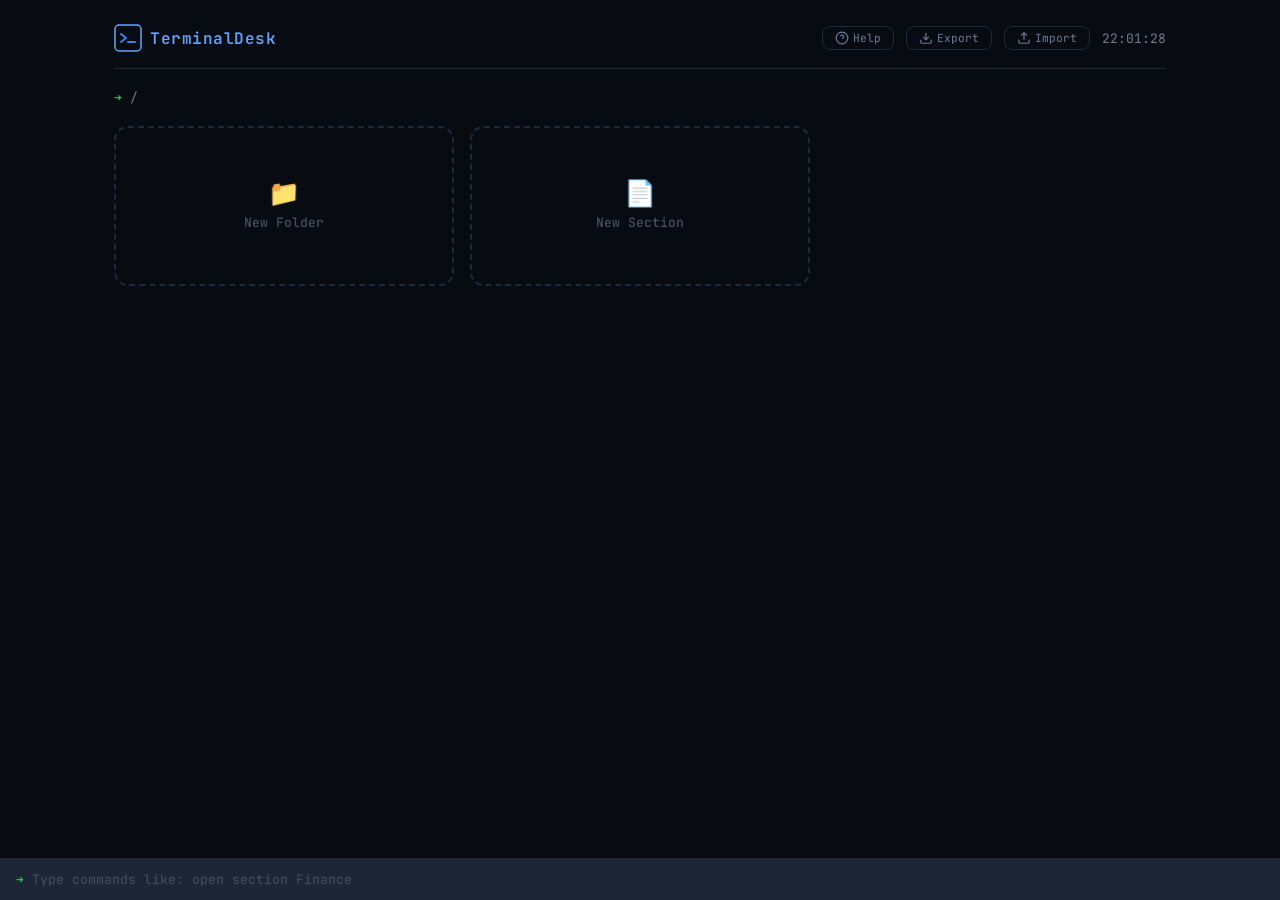
<file: index.html>
<!DOCTYPE html>
<html lang="en" data-theme="dark">
<head>
    <meta name="generator" content="Perplexity Computer">
    <meta name="author" content="Perplexity Computer">
    <meta property="og:seealso" content="https://www.perplexity.ai/computer">
    <link rel="author" href="https://www.perplexity.ai/computer">
    <meta charset="UTF-8">
    <meta name="viewport" content="width=device-width, initial-scale=1.0">
    <title>TerminalHub</title>
    <link rel="preconnect" href="https://fonts.googleapis.com">
    <link rel="preconnect" href="https://fonts.gstatic.com" crossorigin>
    <link href="https://fonts.googleapis.com/css2?family=JetBrains+Mono:wght@300;400;500;600;700&family=Space+Grotesk:wght@400;500;600;700&display=swap" rel="stylesheet">
    <style>
        /* Use the complete CSS from the original style.css */
        :root {
            --bg: #080c12;
            --bg-2: #0b1018;
            --surface: #0f1520;
            --surface-2: #151d2b;
            --surface-3: #1c2636;
            --surface-4: #243040;
            --border: #1e2a3a;
            --border-hover: #2e4058;
            --text: #c8d4e0;
            --text-bright: #e8eef4;
            --text-muted: #6b7d92;
            --text-faint: #445060;
            --accent: #3b82f6;
            --accent-bright: #60a5fa;
            --accent-dim: rgba(59,130,246,0.12);
            --accent-hover: rgba(59,130,246,0.20);
            --accent-glow: rgba(59,130,246,0.06);
            --red: #ef4444;
            --red-dim: rgba(239,68,68,0.14);
            --orange: #f59e0b;
            --orange-dim: rgba(245,158,11,0.14);
            --green: #22c55e;
            --green-dim: rgba(34,197,94,0.14);
            --blue-tag: #38bdf8;
            --blue-tag-dim: rgba(56,189,248,0.14);
            --purple: #a78bfa;
            --purple-dim: rgba(167,139,250,0.14);
            --yellow: #facc15;
            --yellow-dim: rgba(250,204,21,0.14);
            --cyan: #22d3ee;
            --cyan-dim: rgba(34,211,238,0.12);
            --pink: #f472b6;
            --pink-dim: rgba(244,114,182,0.14);
            --teal: #2dd4bf;
            --teal-dim: rgba(45,212,191,0.14);
            --font-mono: 'JetBrains Mono', 'Fira Code', monospace;
            --font-body: 'Space Grotesk', sans-serif;
            --text-2xs: 0.625rem;
            --text-xs: 0.7rem;
            --text-sm: 0.8125rem;
            --text-base: 0.875rem;
            --text-lg: 1rem;
            --text-xl: 1.25rem;
            --text-2xl: 1.5rem;
            --sp-1: 0.25rem;
            --sp-2: 0.5rem;
            --sp-3: 0.75rem;
            --sp-4: 1rem;
            --sp-5: 1.25rem;
            --sp-6: 1.5rem;
            --sp-8: 2rem;
            --sp-10: 2.5rem;
            --sp-12: 3rem;
            --radius: 8px;
            --radius-sm: 5px;
            --radius-lg: 14px;
            --ease: 180ms cubic-bezier(0.16,1,0.3,1);
            --ease-slow: 300ms cubic-bezier(0.16,1,0.3,1);
        }

        *, *:before, *:after { box-sizing: border-box; margin: 0; padding: 0; }
        html { -webkit-font-smoothing: antialiased; text-rendering: optimizeLegibility; scroll-behavior: smooth; }
        body { min-height: 100dvh; font-family: var(--font-body); font-size: var(--text-base); color: var(--text); background: var(--bg); }
        ul[role="list"] { list-style: none; }
        input, button, textarea, select { font: inherit; color: inherit; }
        button { cursor: pointer; background: none; border: none; }
        a { color: var(--accent-bright); text-decoration: none; }
        a:hover { text-decoration: underline; }
        ::selection { background: rgba(59,130,246,0.3); color: var(--text-bright); }

        #app { max-width: 1100px; margin: 0 auto; padding: var(--sp-6) var(--sp-6) var(--sp-12); min-height: 100dvh; }

        .topbar { display: flex; align-items: center; justify-content: space-between; padding-bottom: var(--sp-4); border-bottom: 1px solid var(--border); margin-bottom: var(--sp-5); }
        .logo { display: flex; align-items: center; gap: var(--sp-2); color: var(--accent-bright); cursor: pointer; }
        .logo svg { flex-shrink: 0; }
        .logo-text { font-family: var(--font-mono); font-size: var(--text-lg); font-weight: 600; letter-spacing: 0.5px; }
        .topbar-right { display: flex; align-items: center; gap: var(--sp-3); }
        .topbar-clock { font-family: var(--font-mono); font-size: var(--text-sm); color: var(--text-muted); font-variant-numeric: tabular-nums; }
        .btn-top { display: flex; align-items: center; gap: var(--sp-1); font-family: var(--font-mono); font-size: var(--text-xs); color: var(--text-muted); padding: var(--sp-1) var(--sp-3); border: 1px solid var(--border); border-radius: var(--radius); transition: all var(--ease); }
        .btn-top:hover { color: var(--accent-bright); border-color: var(--accent); }

        .breadcrumb { display: flex; align-items: center; gap: var(--sp-2); margin-bottom: var(--sp-4); font-family: var(--font-mono); font-size: var(--text-sm); }
        .breadcrumb-link { color: var(--text-muted); cursor: pointer; transition: color var(--ease); }
        .breadcrumb-link:hover { color: var(--accent-bright); }
        .breadcrumb-sep { color: var(--text-faint); }
        .breadcrumb-current { color: var(--accent-bright); font-weight: 600; }

        .gallery { display: grid; grid-template-columns: repeat(auto-fill, minmax(260px, 1fr)); gap: var(--sp-4); }
        .card { background: var(--surface); border: 1px solid var(--border); border-radius: var(--radius-lg); padding: var(--sp-6); cursor: pointer; transition: all var(--ease); position: relative; display: flex; flex-direction: column; min-height: 160px; }
        .card:hover { border-color: var(--border-hover); background: var(--surface-2); transform: translateY(-2px); }
        .card-icon { width: 44px; height: 44px; border-radius: 10px; display: flex; align-items: center; justify-content: center; font-size: 1.3rem; margin-bottom: var(--sp-4); flex-shrink: 0; }
        .card-title { font-family: var(--font-mono); font-size: var(--text-lg); font-weight: 600; color: var(--text-bright); margin-bottom: var(--sp-1); }
        .card-desc { font-size: var(--text-xs); color: var(--text-muted); font-family: var(--font-mono); line-height: 1.5; }
        .card-badge { position: absolute; top: var(--sp-4); right: var(--sp-4); font-family: var(--font-mono); font-size: var(--text-xs); font-weight: 500; padding: 2px var(--sp-2); border-radius: 4px; }
        .card-actions { position: absolute; top: var(--sp-3); right: var(--sp-3); display: flex; gap: var(--sp-1); opacity: 0; transition: opacity var(--ease); }
        .card:hover .card-actions { opacity: 1; }
        .card-action-btn { width: 28px; height: 28px; display: flex; align-items: center; justify-content: center; border-radius: 6px; color: var(--text-faint); transition: all var(--ease); font-size: var(--text-sm); }
        .card-action-btn:hover { color: var(--text); background: var(--surface-3); }
        .card-action-btn.del:hover { color: var(--red); }

        .card-progress { margin-top: auto; padding-top: var(--sp-3); }
        .card-progress-bar { height: 4px; background: var(--surface-3); border-radius: 2px; overflow: hidden; }
        .card-progress-fill { height: 100%; background: var(--accent); border-radius: 2px; transition: width 400ms cubic-bezier(0.16,1,0.3,1); }
        .card-progress-text { font-family: var(--font-mono); font-size: var(--text-2xs); color: var(--text-faint); margin-top: 4px; }

        .card-add { background: transparent; border: 2px dashed var(--border); display: flex; align-items: center; justify-content: center; flex-direction: column; gap: var(--sp-2); color: var(--text-faint); min-height: 160px; }
        .card-add:hover { border-color: var(--accent); color: var(--accent-bright); }
        .card-add-icon { font-size: 1.6rem; line-height: 1; }
        .card-add-label { font-family: var(--font-mono); font-size: var(--text-sm); font-weight: 500; }

        .todo-card .card-icon { background: var(--accent-dim); color: var(--accent-bright); }
        .todo-card .card-badge { color: var(--accent-bright); background: var(--accent-dim); }

        .color-blue .card-icon { background: var(--blue-tag-dim); color: var(--blue-tag); }
        .color-blue .card-badge { color: var(--blue-tag); background: var(--blue-tag-dim); }
        .color-purple .card-icon { background: var(--purple-dim); color: var(--purple); }
        .color-purple .card-badge { color: var(--purple); background: var(--purple-dim); }
        .color-orange .card-icon { background: var(--orange-dim); color: var(--orange); }
        .color-orange .card-badge { color: var(--orange); background: var(--orange-dim); }
        .color-yellow .card-icon { background: var(--yellow-dim); color: var(--yellow); }
        .color-yellow .card-badge { color: var(--yellow); background: var(--yellow-dim); }
        .color-red .card-icon { background: var(--red-dim); color: var(--red); }
        .color-red .card-badge { color: var(--red); background: var(--red-dim); }
        .color-cyan .card-icon { background: var(--cyan-dim); color: var(--cyan); }
        .color-cyan .card-badge { color: var(--cyan); background: var(--cyan-dim); }
        .color-pink .card-icon { background: var(--pink-dim); color: var(--pink); }
        .color-pink .card-badge { color: var(--pink); background: var(--pink-dim); }
        .color-green .card-icon { background: var(--green-dim); color: var(--green); }
        .color-green .card-badge { color: var(--green); background: var(--green-dim); }
        .color-teal .card-icon { background: var(--teal-dim); color: var(--teal); }
        .color-teal .card-badge { color: var(--teal); background: var(--teal-dim); }

        .section-view { animation: fadeIn 200ms ease; }
        @keyframes fadeIn { from { opacity: 0; transform: translateY(6px); } to { opacity: 1; transform: translateY(0); } }

        .section-header { display: flex; align-items: center; justify-content: space-between; margin-bottom: var(--sp-6); flex-wrap: wrap; gap: var(--sp-3); }
        .section-title { font-family: var(--font-mono); font-size: var(--text-xl); font-weight: 700; color: var(--text-bright); }
        .section-actions { display: flex; gap: var(--sp-2); align-items: center; }

        /* Terminal bar at bottom */
        .terminal-bar {
            position: fixed;
            bottom: 0;
            left: 0;
            right: 0;
            background: var(--surface-3);
            border-top: 1px solid var(--border);
            padding: var(--sp-3) var(--sp-4);
            display: flex;
            align-items: center;
            gap: var(--sp-2);
            font-family: var(--font-mono);
            font-size: var(--text-sm);
            z-index: 100;
        }

        .terminal-prompt {
            color: var(--green);
            font-weight: 600;
        }

        #terminalInput {
            flex: 1;
            background: transparent;
            border: none;
            outline: none;
            color: var(--text);
            font-family: inherit;
            font-size: inherit;
        }

        #terminalInput::placeholder {
            color: var(--text-faint);
        }

        .todo-form { display: flex; gap: var(--sp-2); margin-bottom: var(--sp-4); flex-wrap: wrap; align-items: stretch; }
        .todo-form input[type="text"], .todo-form input[type="date"], .todo-form select { background: var(--surface); border: 1px solid var(--border); border-radius: var(--radius); padding: var(--sp-2) var(--sp-3); font-family: var(--font-mono); font-size: var(--text-sm); color: var(--text); transition: border-color var(--ease); }
        .todo-form input[type="text"] { flex: 1; min-width: 180px; }
        .todo-form input:focus, .todo-form select:focus { outline: none; border-color: var(--accent); }

        .btn-primary { background: var(--accent); color: #fff; border: none; border-radius: var(--radius); padding: var(--sp-2) var(--sp-5); font-family: var(--font-mono); font-size: var(--text-sm); font-weight: 600; transition: all var(--ease); }
        .btn-primary:hover { background: #2563eb; transform: translateY(-1px); }

        .quick-dates { display: flex; gap: var(--sp-1); margin-bottom: var(--sp-5); flex-wrap: wrap; }
        .quick-date { font-family: var(--font-mono); font-size: var(--text-2xs); padding: 3px var(--sp-2); border-radius: var(--radius-sm); border: 1px solid var(--border); color: var(--text-faint); transition: all var(--ease); }
        .quick-date:hover, .quick-date.active { color: var(--accent-bright); border-color: var(--accent); background: var(--accent-dim); }

        .filter-bar { display: flex; gap: var(--sp-2); margin-bottom: var(--sp-4); flex-wrap: wrap; align-items: center; }
        .filter-chip { font-family: var(--font-mono); font-size: var(--text-xs); padding: var(--sp-1) var(--sp-3); border-radius: 20px; border: 1px solid var(--border); color: var(--text-muted); transition: all var(--ease); }
        .filter-chip:hover { color: var(--text); border-color: var(--border-hover); }
        .filter-chip.active { color: var(--accent-bright); border-color: var(--accent); background: var(--accent-dim); }

        .todo-search { margin-left: auto; background: var(--surface); border: 1px solid var(--border); border-radius: 20px; padding: var(--sp-1) var(--sp-3); font-family: var(--font-mono); font-size: var(--text-xs); color: var(--text); width: 160px; transition: all var(--ease); }
        .todo-search:focus { outline: none; border-color: var(--accent); width: 200px; }

        .folder-bar { display: flex; gap: var(--sp-1); margin-bottom: var(--sp-4); flex-wrap: wrap; align-items: center; padding: var(--sp-2) 0; border-bottom: 1px solid var(--border); }
        .folder-tab { font-family: var(--font-mono); font-size: var(--text-xs); padding: var(--sp-1) var(--sp-3); border-radius: var(--radius-sm); color: var(--text-muted); transition: all var(--ease); display: flex; align-items: center; gap: 4px; }
        .folder-tab:hover { color: var(--text); background: var(--surface-2); }
        .folder-tab.active { color: var(--accent-bright); background: var(--accent-dim); }

        .todo-list { display: flex; flex-direction: column; gap: var(--sp-2); }
        .todo-item { display: flex; align-items: flex-start; gap: var(--sp-3); padding: var(--sp-3) var(--sp-4); background: var(--surface-2); border: 1px solid var(--border); border-radius: var(--radius); transition: all var(--ease); animation: slideIn 200ms ease; }
        .todo-item:hover { border-color: var(--border-hover); background: var(--surface-3); }
        @keyframes slideIn { from { opacity: 0; transform: translateY(-4px); } to { opacity: 1; transform: translateY(0); } }

        .todo-check { width: 18px; height: 18px; border: 2px solid var(--border-hover); border-radius: 4px; cursor: pointer; flex-shrink: 0; display: flex; align-items: center; justify-content: center; transition: all var(--ease); margin-top: 2px; }
        .todo-check:hover { border-color: var(--accent); }
        .todo-check.done { background: var(--accent); border-color: var(--accent); }
        .todo-check.done::after { content: '✓'; font-size: 11px; color: #fff; font-weight: 700; }

        .todo-content { flex: 1; min-width: 0; }
        .todo-text { font-family: var(--font-mono); font-size: var(--text-sm); color: var(--text-bright); font-weight: 500; word-break: break-word; }
        .todo-item.completed .todo-text { text-decoration: line-through; color: var(--text-muted); font-weight: 400; }

        .todo-meta { display: flex; gap: var(--sp-2); margin-top: 4px; flex-wrap: wrap; align-items: center; }
        .tag { font-family: var(--font-mono); font-size: var(--text-2xs); padding: 1px var(--sp-2); border-radius: 3px; white-space: nowrap; font-weight: 500; display: inline-flex; align-items: center; gap: 3px; }
        .tag-due { color: var(--blue-tag); background: var(--blue-tag-dim); }
        .tag-overdue { color: var(--red); background: var(--red-dim); animation: pulse 2s ease infinite; }
        .tag-soon { color: var(--orange); background: var(--orange-dim); }
        @keyframes pulse { 0%, 100% { opacity: 1; } 50% { opacity: 0.7; } }

        .todo-delete { padding: var(--sp-1); border-radius: var(--radius); color: var(--text-faint); transition: all var(--ease); opacity: 0; font-size: var(--text-sm); flex-shrink: 0; margin-top: 1px; }
        .todo-item:hover .todo-delete { opacity: 1; }
        .todo-delete:hover { color: var(--red); background: var(--red-dim); }

        .empty { display: flex; flex-direction: column; align-items: center; justify-content: center; padding: var(--sp-10); color: var(--text-faint); font-family: var(--font-mono); font-size: var(--text-sm); text-align: center; gap: var(--sp-2); }

        .modal-overlay { position: fixed; top: 0; left: 0; right: 0; bottom: 0; background: rgba(0,0,0,0.75); display: flex; align-items: center; justify-content: center; z-index: 500; animation: fadeIn 150ms ease; backdrop-filter: blur(4px); }
        .modal { background: var(--surface); border: 1px solid var(--border); border-radius: var(--radius-lg); padding: var(--sp-8); width: 90%; max-width: 480px; }
        .modal h3 { font-family: var(--font-mono); font-size: var(--text-lg); font-weight: 600; color: var(--text-bright); margin-bottom: var(--sp-4); }

        .toast { position: fixed; bottom: var(--sp-8); left: 50%; transform: translateX(-50%) translateY(20px); background: var(--surface-3); border: 1px solid var(--border); border-radius: var(--radius); padding: var(--sp-3) var(--sp-5); font-family: var(--font-mono); font-size: var(--text-xs); color: var(--text); opacity: 0; transition: all 300ms ease; z-index: 600; pointer-events: none; max-width: 600px; }
        .toast.show { opacity: 1; transform: translateX(-50%) translateY(0); }

        .links-list { display: flex; flex-direction: column; gap: var(--sp-2); }
        .link-item { display: flex; align-items: center; gap: var(--sp-3); padding: var(--sp-3) var(--sp-4); background: var(--surface-2); border: 1px solid var(--border); border-radius: var(--radius); transition: all var(--ease); animation: slideIn 200ms ease; }
        .link-item:hover { border-color: var(--border-hover); background: var(--surface-3); }
        .link-item:focus { border-color: var(--accent); background: var(--surface-3); box-shadow: 0 0 0 2px var(--accent-dim); }

        .progress-section { margin-bottom: var(--sp-6); }
        .progress-header { display: flex; align-items: baseline; justify-content: space-between; margin-bottom: var(--sp-2); }
        .progress-label { font-family: var(--font-mono); font-size: var(--text-xs); color: var(--text-muted); }
        .progress-pct { font-family: var(--font-mono); font-size: var(--text-xs); color: var(--accent-bright); font-weight: 600; }
        .progress-bar { height: 6px; background: var(--surface-3); border-radius: 3px; overflow: hidden; }
        .progress-fill { height: 100%; background: linear-gradient(90deg, var(--accent), var(--accent-bright)); border-radius: 3px; transition: width 400ms cubic-bezier(0.16,1,0.3,1); }

        .add-link-form { display: flex; gap: var(--sp-2); margin-bottom: var(--sp-4); flex-wrap: wrap; }
        .add-link-form input { background: var(--surface); border: 1px solid var(--border); border-radius: var(--radius); padding: var(--sp-2) var(--sp-3); font-family: var(--font-mono); font-size: var(--text-sm); color: var(--text); transition: border-color var(--ease); }
        .add-link-form input:focus { outline: none; border-color: var(--accent); }
        .add-link-form input:first-child { flex: 2; min-width: 180px; }
        .add-link-form input:nth-child(2) { flex: 1; min-width: 120px; }

        ::-webkit-scrollbar { width: 6px; }
        ::-webkit-scrollbar-track { background: transparent; }
        ::-webkit-scrollbar-thumb { background: var(--border); border-radius: 3px; }

        @media (max-width: 600px) {
            #app { padding: var(--sp-4) var(--sp-4) var(--sp-10); }
            .gallery { grid-template-columns: 1fr; }
        }
    </style>
</head>
<body>
    <div id="app"></div>

    <!-- Terminal bar fixed at bottom -->
    <div class="terminal-bar">
        <span class="terminal-prompt">➜</span>
        <input type="text" id="terminalInput" placeholder="Type commands like: open section Finance" autocomplete="off" spellcheck="false">
    </div>

    <script>
        // Use the complete JavaScript from the original app.js with terminal command integration
        'use strict';

        // STORAGE
        const STORAGE_KEY = 'terminalHubV2';
        const store = (function() {
            try {
                const s = window.localStorage;
                s.setItem('t', '1');
                s.removeItem('t');
                return s;
            } catch {
                return null;
            }
        })();

        function getDefault() {
            return { sections: [], folders: [] };
        }

        let data = load();

        function load() {
            if (!store) return getDefault();
            try {
                const raw = store.getItem(STORAGE_KEY);
                if (!raw) return getDefault();
                const p = JSON.parse(raw);
                if (!p.sections) p.sections = [];
                if (!p.folders) p.folders = [];
                p.sections.forEach(s => { if (!s.folder) s.folder = 'root'; });
                p.folders.forEach(f => { if (!f.parent) f.parent = 'root'; });
                return p;
            } catch {
                return getDefault();
            }
        }

        function save() {
            if (!store) return;
            try {
                store.setItem(STORAGE_KEY, JSON.stringify(data));
            } catch {}
        }

        // UTIL
        const app = document.getElementById('app');

        function uid() {
            return Date.now().toString(36) + Math.random().toString(36).slice(2, 7);
        }

        function esc(s) {
            const d = document.createElement('div');
            d.textContent = s;
            return d.innerHTML;
        }

        // ROUTING
        let currentView = 'desktop';
        let currentFolder = 'root';
        let currentSectionView = null;
        let commandHistory = [];
        let historyIndex = 0;

        function navigate(view) {
            currentView = view;
            render();
        }

        function getCurrentPath() {
            let path = '/';
            if (currentFolder !== 'root') {
                const parts = [];
                let folderId = currentFolder;
                while (folderId && folderId !== 'root') {
                    const folder = data.folders.find(f => f.id === folderId);
                    if (!folder) break;
                    parts.unshift(folder.name);
                    folderId = folder.parent;
                }
                path = '/' + parts.join('/');
            }
            if (currentSectionView) {
                const sec = data.sections.find(s => s.id === currentSectionView);
                if (sec) path += '/' + sec.name;
            }
            return path;
        }

        // CLOCK
        function clockStr() {
            return new Date().toLocaleTimeString('en-US', { hour: '2-digit', minute: '2-digit', second: '2-digit', hour12: false });
        }

        let clockInterval = null;
        function startClock() {
            if (clockInterval) clearInterval(clockInterval);
            clockInterval = setInterval(() => {
                const el = document.getElementById('clock');
                if (el) el.textContent = clockStr();
            }, 1000);
        }

        // TOAST
        let toastTimer = null;
        function showToast(msg, duration = 2000) {
            let el = document.getElementById('toast');
            if (!el) {
                el = document.createElement('div');
                el.id = 'toast';
                el.className = 'toast';
                document.body.appendChild(el);
            }
            el.textContent = msg;
            el.style.whiteSpace = 'pre-line';
            el.style.textAlign = 'left';
            el.classList.add('show');
            clearTimeout(toastTimer);
            toastTimer = setTimeout(() => el.classList.remove('show'), duration);
        }

        // RENDER DISPATCHER
        function render() {
            if (currentSectionView) {
                renderSection(currentSectionView);
            } else {
                renderDesktop();
            }
        }

        // DESKTOP VIEW
        function renderDesktop() {
            const subfolders = data.folders.filter(f => f.parent === currentFolder);
            const sections = data.sections.filter(s => (s.folder || 'root') === currentFolder);
            const currentPath = getCurrentPath();

            let html = `
                <div class="topbar">
                    <div class="logo" ${currentFolder !== 'root' ? 'data-nav-root' : ''} style="${currentFolder !== 'root' ? 'cursor:pointer' : ''}">
                        <svg width="28" height="28" viewBox="0 0 28 28" fill="none" aria-label="Terminal Desk Logo">
                            <rect x="1" y="1" width="26" height="26" rx="4" stroke="currentColor" stroke-width="1.5"/>
                            <path d="M7 10l5 4-5 4" stroke="#3b82f6" stroke-width="2" stroke-linecap="round" stroke-linejoin="round"/>
                            <line x1="14" y1="18" x2="21" y2="18" stroke="#3b82f6" stroke-width="2" stroke-linecap="round"/>
                        </svg>
                        <span class="logo-text">TerminalDesk</span>
                    </div>
                    <div class="topbar-right">
                        <button class="btn-top" id="helpBtn">
                            <svg width="14" height="14" viewBox="0 0 24 24" fill="none" stroke="currentColor" stroke-width="2"><circle cx="12" cy="12" r="10"/><path d="M9.09 9a3 3 0 0 1 5.83 1c0 2-3 3-3 3"/><line x1="12" y1="17" x2="12.01" y2="17"/></svg>
                            Help
                        </button>
                        <button class="btn-top" id="exportBtn">
                            <svg width="14" height="14" viewBox="0 0 24 24" fill="none" stroke="currentColor" stroke-width="2"><path d="M21 15v4a2 2 0 01-2 2H5a2 2 0 01-2-2v-4"/><polyline points="7 10 12 15 17 10"/><line x1="12" y1="15" x2="12" y2="3"/></svg>
                            Export
                        </button>
                        <button class="btn-top" id="importBtn">
                            <svg width="14" height="14" viewBox="0 0 24 24" fill="none" stroke="currentColor" stroke-width="2"><path d="M21 15v4a2 2 0 01-2 2H5a2 2 0 01-2-2v-4"/><polyline points="17 8 12 3 7 8"/><line x1="12" y1="3" x2="12" y2="15"/></svg>
                            Import
                        </button>
                        <input type="file" id="importFile" accept=".json" style="display:none">
                        <span class="topbar-clock" id="clock">${clockStr()}</span>
                    </div>
                </div>

                <div style="margin-bottom:var(--sp-5)">
                    <div style="font-family:var(--font-mono);font-size:var(--text-sm);color:var(--text-muted);margin-bottom:var(--sp-2)">
                        <span style="color:var(--green)">➜</span> ${esc(currentPath)}
                    </div>
                </div>

                <div class="gallery">
                    ${subfolders.map(f => `
                        <div class="card color-yellow" data-nav-folder="${f.id}">
                            <div class="card-actions">
                                <button class="card-action-btn del" data-delete-folder="${f.id}" title="Delete folder">✕</button>
                            </div>
                            <div class="card-icon">📁</div>
                            <div class="card-title">${esc(f.name)}</div>
                            <div class="card-desc">Folder</div>
                        </div>
                    `).join('')}

                    ${sections.map(s => {
                        const linkCount = s.links?.length || 0;
                        return `
                            <div class="card color-${s.color || 'blue'}" data-nav="section:${s.id}">
                                <div class="card-actions">
                                    <button class="card-action-btn del" data-delete-section="${s.id}" title="Delete section">✕</button>
                                </div>
                                <div class="card-icon">${s.icon || '📁'}</div>
                                ${linkCount > 0 ? `<span class="card-badge">${linkCount}</span>` : ''}
                                <div class="card-title">${esc(s.name)}</div>
                                <div class="card-desc">${s.description ? esc(s.description) : linkCount + ' link' + (linkCount !== 1 ? 's' : '')}</div>
                            </div>
                        `;
                    }).join('')}

                    <div class="card card-add" id="addFolderCard">
                        <div class="card-add-icon">📁</div>
                        <div class="card-add-label">New Folder</div>
                    </div>

                    <div class="card card-add" id="addSectionCard">
                        <div class="card-add-icon">📄</div>
                        <div class="card-add-label">New Section</div>
                    </div>
                </div>
            `;

            app.innerHTML = html;
            bindDesktopEvents();
        }

        function bindDesktopEvents() {
            const rootNav = document.querySelector('[data-nav-root]');
            if (rootNav) {
                rootNav.addEventListener('click', () => {
                    currentFolder = 'root';
                    render();
                });
            }

            document.querySelectorAll('[data-nav-folder]').forEach(el => {
                el.addEventListener('click', (e) => {
                    if (e.target.closest('[data-delete-folder]')) return;
                    currentFolder = el.dataset.navFolder;
                    render();
                });
            });

            document.querySelectorAll('[data-nav]').forEach(el => {
                el.addEventListener('click', (e) => {
                    if (e.target.closest('[data-delete-section]')) return;
                    currentSectionView = el.dataset.nav.split(':')[1];
                    render();
                });
            });

            document.querySelectorAll('[data-delete-folder]').forEach(btn => {
                btn.addEventListener('click', (e) => {
                    e.stopPropagation();
                    const id = btn.dataset.deleteFolder;
                    const folder = data.folders.find(f => f.id === id);
                    if (folder && confirm(`Delete "${folder.name}"? This will remove all its contents.`)) {
                        function deleteRecursive(folderId) {
                            data.sections = data.sections.filter(s => s.folder !== folderId);
                            const subfolders = data.folders.filter(f => f.parent === folderId);
                            subfolders.forEach(sf => deleteRecursive(sf.id));
                            data.folders = data.folders.filter(f => f.id !== folderId);
                        }
                        deleteRecursive(id);
                        save();
                        render();
                    }
                });
            });

            document.querySelectorAll('[data-delete-section]').forEach(btn => {
                btn.addEventListener('click', (e) => {
                    e.stopPropagation();
                    const id = btn.dataset.deleteSection;
                    const sec = data.sections.find(s => s.id === id);
                    if (sec && confirm(`Delete "${sec.name}"? This will remove all its links.`)) {
                        data.sections = data.sections.filter(s => s.id !== id);
                        save();
                        render();
                    }
                });
            });

            document.getElementById('addFolderCard').addEventListener('click', showFolderModal);
            document.getElementById('addSectionCard').addEventListener('click', () => showSectionModal(null));
            document.getElementById('helpBtn').addEventListener('click', showHelp);
            document.getElementById('exportBtn').addEventListener('click', exportData);
            document.getElementById('importBtn').addEventListener('click', () => document.getElementById('importFile').click());
            document.getElementById('importFile').addEventListener('change', importData);

            startClock();
        }

        function showHelp() {
            const overlay = document.createElement('div');
            overlay.className = 'modal-overlay';
            overlay.innerHTML = `
                <div class="modal">
                    <h3>Terminal Commands</h3>
                    <div style="font-family:var(--font-mono);font-size:var(--text-sm);line-height:1.8">
                        <p style="margin-bottom:var(--sp-3);color:var(--text-muted)"><strong style="color:var(--accent-bright)">ls</strong> - List folders and sections in current location</p>
                        <p style="margin-bottom:var(--sp-3);color:var(--text-muted)"><strong style="color:var(--accent-bright)">cd &lt;name&gt;</strong> - Enter folder or section by name</p>
                        <p style="margin-bottom:var(--sp-3);color:var(--text-muted)"><strong style="color:var(--accent-bright)">cd ..</strong> - Go up one level</p>
                        <p style="margin-bottom:var(--sp-3);color:var(--text-muted)"><strong style="color:var(--accent-bright)">cd /</strong> - Go to root directory</p>
                        <p style="margin-bottom:var(--sp-3);color:var(--text-muted)"><strong style="color:var(--accent-bright)">pwd</strong> - Show current path</p>
                        <p style="margin-bottom:var(--sp-3);color:var(--text-muted)"><strong style="color:var(--accent-bright)">open &lt;index&gt;</strong> - Open link by index (when inside section)</p>
                        <p style="margin-bottom:var(--sp-3);color:var(--text-muted)"><strong style="color:var(--accent-bright)">mkdir &lt;name&gt;</strong> - Create new folder</p>
                        <p style="margin-bottom:var(--sp-3);color:var(--text-muted)"><strong style="color:var(--accent-bright)">touch &lt;name&gt;</strong> - Create new section</p>
                        <p style="color:var(--text-muted)"><strong style="color:var(--accent-bright)">clear</strong> - Clear terminal output</p>
                    </div>
                    <div class="modal-actions" style="margin-top:var(--sp-6)">
                        <button class="btn-primary" id="helpClose">Got it</button>
                    </div>
                </div>
            `;
            document.body.appendChild(overlay);

            overlay.querySelector('#helpClose').addEventListener('click', () => overlay.remove());
            overlay.addEventListener('click', (e) => { if (e.target === overlay) overlay.remove(); });
        }

        // SECTION VIEW
        function renderSection(sectionId) {
            const sec = data.sections.find(s => s.id === sectionId);
            if (!sec) {
                currentSectionView = null;
                render();
                return;
            }

            const links = sec.links || [];
            const currentPath = getCurrentPath();

            let html = `
                <div class="topbar">
                    <div class="breadcrumb">
                        <span class="breadcrumb-link" data-back="desktop">Back to Desktop</span>
                        <span class="breadcrumb-sep">›</span>
                        <span class="breadcrumb-current">${esc(sec.name)}</span>
                    </div>
                    <div class="topbar-right">
                        <span class="topbar-clock" id="clock">${clockStr()}</span>
                    </div>
                </div>

                <div style="margin-bottom:var(--sp-5)">
                    <div style="font-family:var(--font-mono);font-size:var(--text-sm);color:var(--text-muted);margin-bottom:var(--sp-2)">
                        <span style="color:var(--green)">➜</span> ${esc(currentPath)}
                    </div>
                </div>

                <div class="section-view">
                    <div class="section-header">
                        <div class="section-title" style="display:flex;align-items:center;gap:var(--sp-3)">
                            <span style="font-size:1.3rem">${sec.icon || '📄'}</span>
                            ${esc(sec.name)}
                        </div>
                        <div class="section-actions">
                            <button class="btn-top" id="editSectionBtn">
                                <svg width="14" height="14" viewBox="0 0 24 24" fill="none" stroke="currentColor" stroke-width="2"><path d="M11 4H4a2 2 0 00-2 2v14a2 2 0 002 2h14a2 2 0 002-2v-7"/><path d="M18.5 2.5a2.121 2.121 0 013 3L12 15l-4 1 1-4 9.5-9.5z"/></svg>
                                Edit
                            </button>
                        </div>
                    </div>

                    ${sec.description ? `<p style="font-family:var(--font-mono);font-size:var(--text-sm);color:var(--text-muted);margin-bottom:var(--sp-6)">${esc(sec.description)}</p>` : ''}

                    <form class="add-link-form" id="linkForm">
                        <input type="text" id="linkPath" placeholder="File path or URL..." required>
                        <input type="text" id="linkLabel" placeholder="Label (optional)">
                        <button type="submit" class="btn-primary">Add Link</button>
                    </form>

                    <div class="links-list" id="linkList">
                        ${links.length === 0 ? `
                            <div class="empty">
                                <p style="margin-bottom:var(--sp-4)">No links yet. Add file paths or URLs above.</p>
                                <p style="font-size:var(--text-xs);color:var(--text-faint)">💡 Tip: Links are clickable! Try "open 0" in terminal to open the first link.</p>
                            </div>
                        ` : links.map((l, idx) => `
                            <div class="link-item" data-id="${l.id}" style="cursor:pointer;outline:none" data-link="${esc(l.path)}">
                                <div style="font-family:var(--font-mono);font-size:var(--text-xs);color:var(--text-faint);width:24px">${idx}</div>
                                <div style="font-size:1.2rem;flex-shrink:0">${getLinkIcon(l.path)}</div>
                                <div style="flex:1;min-width:0">
                                    <div style="font-family:var(--font-mono);font-size:var(--text-sm);color:var(--text-bright);font-weight:500;margin-bottom:2px">${esc(l.label || l.path)}</div>
                                    ${l.label ? `<div style="font-family:var(--font-mono);font-size:var(--text-xs);color:var(--text-muted);word-break:break-all">${esc(l.path)}</div>` : ''}
                                </div>
                                <button class="todo-delete" data-del-link="${l.id}" title="Remove">✕</button>
                            </div>
                        `).join('')}
                    </div>
                </div>
            `;

            app.innerHTML = html;
            bindSectionEvents(sectionId);
            startClock();
        }

        function getLinkIcon(path) {
            if (!path) return '📄';
            const p = path.toLowerCase();
            if (p.includes('http') || p.includes('https')) return '🌐';
            if (p.endsWith('.xlsx') || p.endsWith('.xls') || p.endsWith('.csv')) return '📊';
            if (p.endsWith('.pdf')) return '📄';
            if (p.endsWith('.doc') || p.endsWith('.docx')) return '📝';
            if (p.endsWith('.ppt') || p.endsWith('.pptx')) return '📽️';
            if (p.endsWith('.jpg') || p.endsWith('.png') || p.endsWith('.gif')) return '🖼️';
            if (p.endsWith('.mp4') || p.endsWith('.mov')) return '🎬';
            if (p.endsWith('.mp3') || p.endsWith('.wav')) return '🎵';
            if (p.endsWith('.zip') || p.endsWith('.rar')) return '📦';
            if (p.endsWith('.py') || p.endsWith('.js') || p.endsWith('.ts')) return '💻';
            return '📄';
        }

        function bindSectionEvents(sectionId) {
            const sec = data.sections.find(s => s.id === sectionId);
            if (!sec) return;

            document.querySelector('[data-back="desktop"]').addEventListener('click', () => {
                currentSectionView = null;
                render();
            });

            document.getElementById('linkForm').addEventListener('submit', (e) => {
                e.preventDefault();
                const path = document.getElementById('linkPath').value.trim();
                if (!path) return;
                const label = document.getElementById('linkLabel').value.trim();
                if (!sec.links) sec.links = [];
                sec.links.push({ id: uid(), path, label: label || '' });
                save();
                showToast('Link added');
                renderSection(sectionId);
            });

            document.querySelectorAll('[data-link]').forEach(el => {
                el.addEventListener('click', (e) => {
                    if (e.target.closest('[data-del-link]')) return;
                    const url = el.dataset.link;
                    openLink(url);
                });
                el.addEventListener('keydown', (e) => {
                    if (e.key === 'Enter' && !e.target.closest('[data-del-link]')) {
                        const url = el.dataset.link;
                        openLink(url);
                    }
                });
                el.setAttribute('tabindex', '0');
            });

            document.querySelectorAll('[data-del-link]').forEach(el => {
                el.addEventListener('click', (e) => {
                    e.stopPropagation();
                    sec.links = (sec.links || []).filter(l => l.id !== el.dataset.delLink);
                    save();
                    showToast('Link removed');
                    renderSection(sectionId);
                });
            });

            document.getElementById('editSectionBtn').addEventListener('click', () => showSectionModal(sectionId));
        }

        function openLink(url) {
            if (!url) return;
            
            if (url.match(/^https?:\/\//i)) {
                window.open(url, '_blank', 'noopener,noreferrer');
                showToast('Opening link...');
            } else if (url.match(/^file:\/\//i)) {
                window.open(url, '_blank');
                showToast('Opening file...');
            } else {
                const fileUrl = 'file:///' + url.replace(/\\/g, '/');
                window.open(fileUrl, '_blank');
                showToast(`Opening: ${url}`);
            }
        }

        function renderTodos() {
            const allTodos = data.todos;
            const total = allTodos.length;
            const done = allTodos.filter(t => t.done).length;
            const active = total - done;

            let items = [...allTodos];
            if (todoFolder !== 'All') items = items.filter(t => (t.folder || 'Inbox') === todoFolder);
            if (todoFilter === 'active') items = items.filter(t => !t.done);
            else if (todoFilter === 'completed') items = items.filter(t => t.done);
            if (todoSearch) {
                const q = todoSearch.toLowerCase();
                items = items.filter(t => t.text.toLowerCase().includes(q));
            }

            items.sort((a, b) => {
                if (a.done !== b.done) return a.done ? 1 : -1;
                if (a.due && b.due) return a.due.localeCompare(b.due);
                if (a.due) return -1;
                if (b.due) return 1;
                return b.created - a.created;
            });

            const folderCounts = { 'All': total };
            data.folders.forEach(f => folderCounts[f] = 0);
            allTodos.forEach(t => {
                const f = t.folder || 'Inbox';
                folderCounts[f] = (folderCounts[f] || 0) + 1;
            });

            let html = `
                <div class="topbar">
                    <div class="breadcrumb">
                        <span class="breadcrumb-link" data-nav="gallery">Home</span>
                        <span class="breadcrumb-sep">›</span>
                        <span class="breadcrumb-current">To-Dos</span>
                    </div>
                    <div class="topbar-right">
                        <span class="topbar-clock" id="clock">${clockStr()}</span>
                    </div>
                </div>

                <div class="section-view">
                    ${total > 0 ? `
                        <div class="progress-section">
                            <div class="progress-header">
                                <span class="progress-label">Progress</span>
                                <span class="progress-pct">${Math.round(done/total*100)}%</span>
                            </div>
                            <div class="progress-bar"><div class="progress-fill" style="width:${Math.round(done/total*100)}%"></div></div>
                        </div>
                    ` : ''}

                    <form class="todo-form" id="todoForm">
                        <input type="text" id="todoInput" placeholder="What needs to be done?" required>
                        <input type="date" id="todoDue" title="Due date">
                        <select id="todoPriority">
                            <option value="normal">Normal</option>
                            <option value="high">High</option>
                            <option value="low">Low</option>
                        </select>
                        ${data.folders.length > 1 ? `
                            <select id="todoFolderSelect">
                                ${data.folders.map(f => `<option value="${esc(f)}" ${f === (todoFolder !== 'All' ? todoFolder : 'Inbox') ? 'selected' : ''}>${esc(f)}</option>`).join('')}
                            </select>
                        ` : ''}
                        <button type="submit" class="btn-primary">Add</button>
                    </form>

                    <div class="quick-dates">
                        <button class="quick-date" data-qd="today">Today</button>
                        <button class="quick-date" data-qd="tomorrow">Tomorrow</button>
                        <button class="quick-date" data-qd="this-week">This week</button>
                        <button class="quick-date" data-qd="next-week">Next week</button>
                        <button class="quick-date" data-qd="clear">No date</button>
                    </div>

                    <div class="folder-bar">
                        <button class="folder-tab ${todoFolder === 'All' ? 'active' : ''}" data-folder="All">All <span class="folder-count">${folderCounts['All']}</span></button>
                        ${data.folders.map(f => `
                            <button class="folder-tab ${todoFolder === f ? 'active' : ''}" data-folder="${esc(f)}">
                                ${esc(f)} <span class="folder-count">${folderCounts[f] || 0}</span>
                                ${f !== 'Inbox' ? `<span class="folder-delete" data-del-folder="${esc(f)}">✕</span>` : ''}
                            </button>
                        `).join('')}
                        <button class="folder-add" id="addFolderBtn" title="New folder">+ Folder</button>
                    </div>

                    <div class="filter-bar">
                        ${['all', 'active', 'completed'].map(f => `
                            <button class="filter-chip ${todoFilter === f ? 'active' : ''}" data-filter="${f}">${f.charAt(0).toUpperCase() + f.slice(1)}</button>
                        `).join('')}
                        <input type="text" class="todo-search" id="todoSearchInput" placeholder="Search..." value="${esc(todoSearch)}">
                    </div>

                    <div class="todo-list" id="todoList">
                        ${items.length === 0 ? `
                            <div class="empty">No tasks${todoFilter !== 'all' || todoFolder !== 'All' || todoSearch ? ' matching filters' : ''}. Add one above.</div>
                        ` : items.map(t => `
                            <div class="todo-item ${t.done ? 'completed' : ''}" data-id="${t.id}">
                                <div class="todo-check ${t.done ? 'done' : ''}" data-toggle="${t.id}"></div>
                                <div class="todo-content">
                                    <div class="todo-text">${esc(t.text)}</div>
                                    <div class="todo-meta">
                                        ${t.due ? `<span class="tag tag-due">${new Date(t.due + 'T00:00:00').toLocaleDateString('en-US', { weekday: 'short', month: 'short', day: 'numeric' })}</span>` : ''}
                                    </div>
                                </div>
                                <button class="todo-delete" data-del="${t.id}" title="Delete">✕</button>
                            </div>
                        `).join('')}
                    </div>
                </div>
            `;

            app.innerHTML = html;
            bindTodoEvents();
            startClock();
        }

        function bindTodoEvents() {
            bindBreadcrumb();

            document.getElementById('todoForm').addEventListener('submit', (e) => {
                e.preventDefault();
                const text = document.getElementById('todoInput').value.trim();
                if (!text) return;
                const folderSelect = document.getElementById('todoFolderSelect');
                const folder = folderSelect ? folderSelect.value : (todoFolder !== 'All' ? todoFolder : 'Inbox');
                data.todos.push({
                    id: uid(),
                    text,
                    due: document.getElementById('todoDue').value || null,
                    priority: document.getElementById('todoPriority').value,
                    done: false,
                    created: Date.now(),
                    folder: folder
                });
                save();
                showToast('Task added');
                render();
            });

            document.querySelectorAll('[data-toggle]').forEach(el => {
                el.addEventListener('click', () => {
                    const t = data.todos.find(x => x.id === el.dataset.toggle);
                    if (t) {
                        t.done = !t.done;
                        save();
                        showToast(t.done ? 'Task completed' : 'Task reopened');
                        render();
                    }
                });
            });

            document.querySelectorAll('[data-del]').forEach(el => {
                el.addEventListener('click', () => {
                    data.todos = data.todos.filter(x => x.id !== el.dataset.del);
                    save();
                    showToast('Task deleted');
                    render();
                });
            });

            document.querySelectorAll('[data-filter]').forEach(el => {
                el.addEventListener('click', () => {
                    todoFilter = el.dataset.filter;
                    render();
                });
            });

            document.querySelectorAll('[data-folder]').forEach(el => {
                el.addEventListener('click', (e) => {
                    if (e.target.closest('[data-del-folder]')) return;
                    todoFolder = el.dataset.folder;
                    render();
                });
            });

            document.querySelectorAll('[data-del-folder]').forEach(el => {
                el.addEventListener('click', (e) => {
                    e.stopPropagation();
                    const fname = el.dataset.delFolder;
                    if (confirm(`Delete folder "${fname}"? Tasks will move to Inbox.`)) {
                        data.todos.forEach(t => { if (t.folder === fname) t.folder = 'Inbox'; });
                        data.folders = data.folders.filter(f => f !== fname);
                        if (todoFolder === fname) todoFolder = 'All';
                        save();
                        render();
                    }
                });
            });

            const addFolderBtn = document.getElementById('addFolderBtn');
            if (addFolderBtn) {
                addFolderBtn.addEventListener('click', showFolderModal);
            }

            const searchInput = document.getElementById('todoSearchInput');
            if (searchInput) {
                let debounce = null;
                searchInput.addEventListener('input', () => {
                    clearTimeout(debounce);
                    debounce = setTimeout(() => {
                        todoSearch = searchInput.value;
                        render();
                    }, 200);
                });
            }
        }

        function showFolderModal() {
            const overlay = document.createElement('div');
            overlay.className = 'modal-overlay';
            overlay.innerHTML = `
                <div class="modal">
                    <h3>New Folder</h3>
                    <div class="modal-field">
                        <label style="display:block;margin-bottom:var(--sp-2);font-family:var(--font-mono);font-size:var(--text-sm);color:var(--text-muted)">Folder name</label>
                        <input type="text" id="folderNameInput" placeholder="e.g. Projects, Documents, Work..." required style="width:100%;background:var(--surface-2);border:1px solid var(--border);border-radius:var(--radius);padding:var(--sp-2) var(--sp-3);font-family:var(--font-mono);font-size:var(--text-sm);color:var(--text)">
                    </div>
                    <div class="modal-actions" style="margin-top:var(--sp-6);display:flex;gap:var(--sp-2);justify-content:flex-end">
                        <button class="btn-top" id="folderCancel">Cancel</button>
                        <button class="btn-primary" id="folderSave">Create</button>
                    </div>
                </div>
            `;
            document.body.appendChild(overlay);

            const nameInput = overlay.querySelector('#folderNameInput');
            nameInput.focus();

            function doSave() {
                const name = nameInput.value.trim();
                if (!name) return;
                if (data.folders.find(f => f.parent === currentFolder && f.name === name)) {
                    showToast('Folder already exists here');
                    return;
                }
                data.folders.push({
                    id: uid(),
                    name,
                    parent: currentFolder
                });
                save();
                overlay.remove();
                render();
                showToast('Folder created');
            }

            overlay.querySelector('#folderCancel').addEventListener('click', () => overlay.remove());
            overlay.addEventListener('click', (e) => { if (e.target === overlay) overlay.remove(); });
            overlay.querySelector('#folderSave').addEventListener('click', doSave);
            nameInput.addEventListener('keydown', (e) => { if (e.key === 'Enter') { e.preventDefault(); doSave(); } });
        }

        // SECTION MODAL
        function showSectionModal(editId) {
            const existing = editId ? data.sections.find(s => s.id === editId) : null;

            const COLORS = [
                { name: 'blue', hex: '#3b82f6' },
                { name: 'purple', hex: '#a78bfa' },
                { name: 'orange', hex: '#f59e0b' },
                { name: 'cyan', hex: '#22d3ee' },
                { name: 'pink', hex: '#f472b6' },
                { name: 'green', hex: '#22c55e' },
                { name: 'teal', hex: '#2dd4bf' },
                { name: 'red', hex: '#ef4444' }
            ];

            const ICONS = ['📄', '💼', '🎓', '💡', '🎯', '📊', '🔧', '🌟', '🚀', '📚', '🎨', '💻'];

            const overlay = document.createElement('div');
            overlay.className = 'modal-overlay';
            overlay.innerHTML = `
                <div class="modal">
                    <h3>${existing ? 'Edit Section' : 'New Section'}</h3>
                    <div class="modal-field" style="margin-bottom:var(--sp-4)">
                        <label style="display:block;margin-bottom:var(--sp-2);font-family:var(--font-mono);font-size:var(--text-sm);color:var(--text-muted)">Name</label>
                        <input type="text" id="secName" value="${existing ? esc(existing.name) : ''}" placeholder="e.g. Finance, Fitness, Meals..." required style="width:100%;background:var(--surface-2);border:1px solid var(--border);border-radius:var(--radius);padding:var(--sp-2) var(--sp-3);font-family:var(--font-mono);font-size:var(--text-sm);color:var(--text)">
                    </div>
                    <div class="modal-field" style="margin-bottom:var(--sp-4)">
                        <label style="display:block;margin-bottom:var(--sp-2);font-family:var(--font-mono);font-size:var(--text-sm);color:var(--text-muted)">Description (optional)</label>
                        <textarea id="secDesc" placeholder="What is this section for?" style="width:100%;background:var(--surface-2);border:1px solid var(--border);border-radius:var(--radius);padding:var(--sp-2) var(--sp-3);font-family:var(--font-mono);font-size:var(--text-sm);color:var(--text);min-height:60px">${existing && existing.description ? esc(existing.description) : ''}</textarea>
                    </div>
                    <div class="modal-field" style="margin-bottom:var(--sp-4)">
                        <label style="display:block;margin-bottom:var(--sp-2);font-family:var(--font-mono);font-size:var(--text-sm);color:var(--text-muted)">Icon</label>
                        <div style="display:grid;grid-template-columns:repeat(6,1fr);gap:var(--sp-2)" id="iconPicker">
                            ${ICONS.map(ic => `<div class="icon-option ${existing && existing.icon === ic ? 'active' : ''}" data-icon="${ic}" style="width:40px;height:40px;display:flex;align-items:center;justify-content:center;border:1px solid var(--border);border-radius:var(--radius);cursor:pointer;font-size:1.2rem;transition:all var(--ease)">${ic}</div>`).join('')}
                        </div>
                    </div>
                    <div class="modal-field" style="margin-bottom:var(--sp-4)">
                        <label style="display:block;margin-bottom:var(--sp-2);font-family:var(--font-mono);font-size:var(--text-sm);color:var(--text-muted)">Color</label>
                        <div style="display:flex;gap:var(--sp-2);flex-wrap:wrap" id="colorPicker">
                            ${COLORS.map(c => `<div class="color-dot ${existing && existing.color === c.name ? 'active' : ''}" data-color="${c.name}" style="width:32px;height:32px;border-radius:50%;background:${c.hex};cursor:pointer;border:2px solid transparent;transition:all var(--ease)"></div>`).join('')}
                        </div>
                    </div>
                    <div class="modal-actions" style="margin-top:var(--sp-6);display:flex;gap:var(--sp-2);justify-content:flex-end">
                        <button class="btn-top" id="modalCancel">Cancel</button>
                        <button class="btn-primary" id="modalSave">${existing ? 'Save' : 'Create'}</button>
                    </div>
                </div>
            `;
            document.body.appendChild(overlay);

            let selectedIcon = existing ? existing.icon : ICONS[0];
            let selectedColor = existing ? existing.color : COLORS[0].name;

            if (!existing) {
                overlay.querySelector(`[data-icon="${ICONS[0]}"]`).classList.add('active');
                overlay.querySelector(`[data-color="${COLORS[0].name}"]`).classList.add('active');
            }

            overlay.querySelectorAll('.icon-option').forEach(el => {
                el.addEventListener('click', () => {
                    overlay.querySelectorAll('.icon-option').forEach(x => {
                        x.classList.remove('active');
                        x.style.borderColor = 'var(--border)';
                    });
                    el.classList.add('active');
                    el.style.borderColor = 'var(--accent)';
                    selectedIcon = el.dataset.icon;
                });
            });

            overlay.querySelectorAll('.color-dot').forEach(el => {
                el.addEventListener('click', () => {
                    overlay.querySelectorAll('.color-dot').forEach(x => {
                        x.classList.remove('active');
                        x.style.borderColor = 'transparent';
                    });
                    el.classList.add('active');
                    el.style.borderColor = 'var(--accent)';
                    selectedColor = el.dataset.color;
                });
            });

            overlay.querySelector('#modalCancel').addEventListener('click', () => overlay.remove());
            overlay.addEventListener('click', (e) => { if (e.target === overlay) overlay.remove(); });

            overlay.querySelector('#modalSave').addEventListener('click', () => {
                const name = overlay.querySelector('#secName').value.trim();
                if (!name) return;
                const desc = overlay.querySelector('#secDesc').value.trim();

                if (existing) {
                    existing.name = name;
                    existing.description = desc;
                    existing.icon = selectedIcon;
                    existing.color = selectedColor;
                    renderSection(existing.id);
                } else {
                    data.sections.push({
                        id: uid(),
                        name,
                        description: desc,
                        icon: selectedIcon,
                        color: selectedColor,
                        links: [],
                        folder: currentFolder
                    });
                    render();
                }

                save();
                overlay.remove();
            });

            overlay.querySelector('#secName').focus();
        }

        // EXPORT/IMPORT
        function exportData() {
            const blob = new Blob([JSON.stringify(data, null, 2)], { type: 'application/json' });
            const a = document.createElement('a');
            a.href = URL.createObjectURL(blob);
            a.download = `terminalhub-${new Date().toISOString().split('T')[0]}.json`;
            a.click();
            URL.revokeObjectURL(a.href);
            showToast('Data exported');
        }

        function importData(e) {
            const file = e.target.files[0];
            if (!file) return;

            const reader = new FileReader();
            reader.onload = (ev) => {
                try {
                    const imported = JSON.parse(ev.target.result);
                    if (!imported.sections) imported.sections = [];
                    if (!imported.folders) imported.folders = [];
                    imported.sections.forEach(s => { if (!s.folder) s.folder = 'root'; });
                    imported.folders.forEach(f => { if (!f.parent) f.parent = 'root'; });
                    data = imported;
                    save();
                    showToast('Data imported');
                    currentFolder = 'root';
                    currentSectionView = null;
                    render();
                } catch {
                    showToast('Invalid JSON file');
                }
            };
            reader.readAsText(file);
            e.target.value = '';
        }

        // TERMINAL COMMAND INTEGRATION
        const terminalInput = document.getElementById('terminalInput');

        function handleCommand(input) {
            const trimmed = input.trim();
            if (!trimmed) return;

            commandHistory.push(trimmed);
            historyIndex = commandHistory.length;

            const parts = trimmed.split(/\s+/);
            const [cmd, ...args] = parts;

            // ls - list current directory contents
            if (cmd === 'ls') {
                const subfolders = data.folders.filter(f => f.parent === currentFolder);
                const sections = data.sections.filter(s => (s.folder || 'root') === currentFolder);
                
                let output = [];
                if (subfolders.length > 0) {
                    output.push('Folders:');
                    subfolders.forEach(f => output.push(`  📁 ${f.name}`));
                }
                if (sections.length > 0) {
                    output.push('Sections:');
                    sections.forEach(s => output.push(`  ${s.icon || '📄'} ${s.name}`));
                }
                if (output.length === 0) output.push('Empty directory');
                
                showToast(output.join('\n'), 3000);
                return;
            }

            // pwd - print working directory
            if (cmd === 'pwd') {
                showToast(getCurrentPath());
                return;
            }

            // cd - change directory
            if (cmd === 'cd') {
                const target = args.join(' ');
                
                if (!target || target === '~' || target === '/') {
                    currentFolder = 'root';
                    currentSectionView = null;
                    render();
                    return;
                }
                
                if (target === '..') {
                    if (currentSectionView) {
                        currentSectionView = null;
                        render();
                    } else {
                        const current = data.folders.find(f => f.id === currentFolder);
                        if (current && current.parent) {
                            currentFolder = current.parent;
                            render();
                        } else {
                            showToast('Already at root');
                        }
                    }
                    return;
                }

                const folder = data.folders.find(f => f.parent === currentFolder && f.name.toLowerCase() === target.toLowerCase());
                if (folder) {
                    currentFolder = folder.id;
                    currentSectionView = null;
                    render();
                    return;
                }

                const section = data.sections.find(s => (s.folder || 'root') === currentFolder && s.name.toLowerCase() === target.toLowerCase());
                if (section) {
                    currentSectionView = section.id;
                    renderSection(section.id);
                    return;
                }

                showToast(`cd: ${target}: No such file or directory`);
                return;
            }

            // open <index> - open link in current section
            if (cmd === 'open') {
                if (!currentSectionView) {
                    showToast('Not in a section. Use "cd <section>" first');
                    return;
                }

                const sec = data.sections.find(s => s.id === currentSectionView);
                if (!sec || !sec.links) {
                    showToast('No links in this section');
                    return;
                }

                const index = parseInt(args[0]);
                if (isNaN(index) || index < 0 || index >= sec.links.length) {
                    showToast(`Invalid index. Use 0-${sec.links.length - 1}`);
                    return;
                }

                const link = sec.links[index];
                openLink(link.path);
                return;
            }

            // mkdir - create new folder
            if (cmd === 'mkdir') {
                const name = args.join(' ');
                if (!name) {
                    showToast('Usage: mkdir <folder-name>');
                    return;
                }
                if (data.folders.find(f => f.parent === currentFolder && f.name === name)) {
                    showToast('Folder already exists');
                    return;
                }
                data.folders.push({
                    id: uid(),
                    name,
                    parent: currentFolder
                });
                save();
                showToast(`Created folder: ${name}`);
                render();
                return;
            }

            // touch - create new section
            if (cmd === 'touch') {
                const name = args.join(' ');
                if (!name) {
                    showToast('Usage: touch <section-name>');
                    return;
                }
                data.sections.push({
                    id: uid(),
                    name,
                    description: '',
                    icon: '📄',
                    color: 'blue',
                    links: [],
                    folder: currentFolder
                });
                save();
                showToast(`Created section: ${name}`);
                render();
                return;
            }

            // clear - clear terminal (visual feedback)
            if (cmd === 'clear') {
                showToast('Terminal cleared');
                return;
            }

            // help
            if (cmd === 'help') {
                showHelp();
                return;
            }

            showToast(`Command not found: ${cmd}\nType "help" for available commands`);
        }

        if (terminalInput) {
            terminalInput.addEventListener('keydown', (e) => {
                if (e.key === 'Enter') {
                    handleCommand(terminalInput.value);
                    terminalInput.value = '';
                } else if (e.key === 'ArrowUp') {
                    e.preventDefault();
                    if (historyIndex > 0) {
                        historyIndex--;
                        terminalInput.value = commandHistory[historyIndex] || '';
                    }
                } else if (e.key === 'ArrowDown') {
                    e.preventDefault();
                    if (historyIndex < commandHistory.length - 1) {
                        historyIndex++;
                        terminalInput.value = commandHistory[historyIndex] || '';
                    } else {
                        historyIndex = commandHistory.length;
                        terminalInput.value = '';
                    }
                }
            });
        }

        // INIT
        render();
    </script>
</body>
</html>
</file>
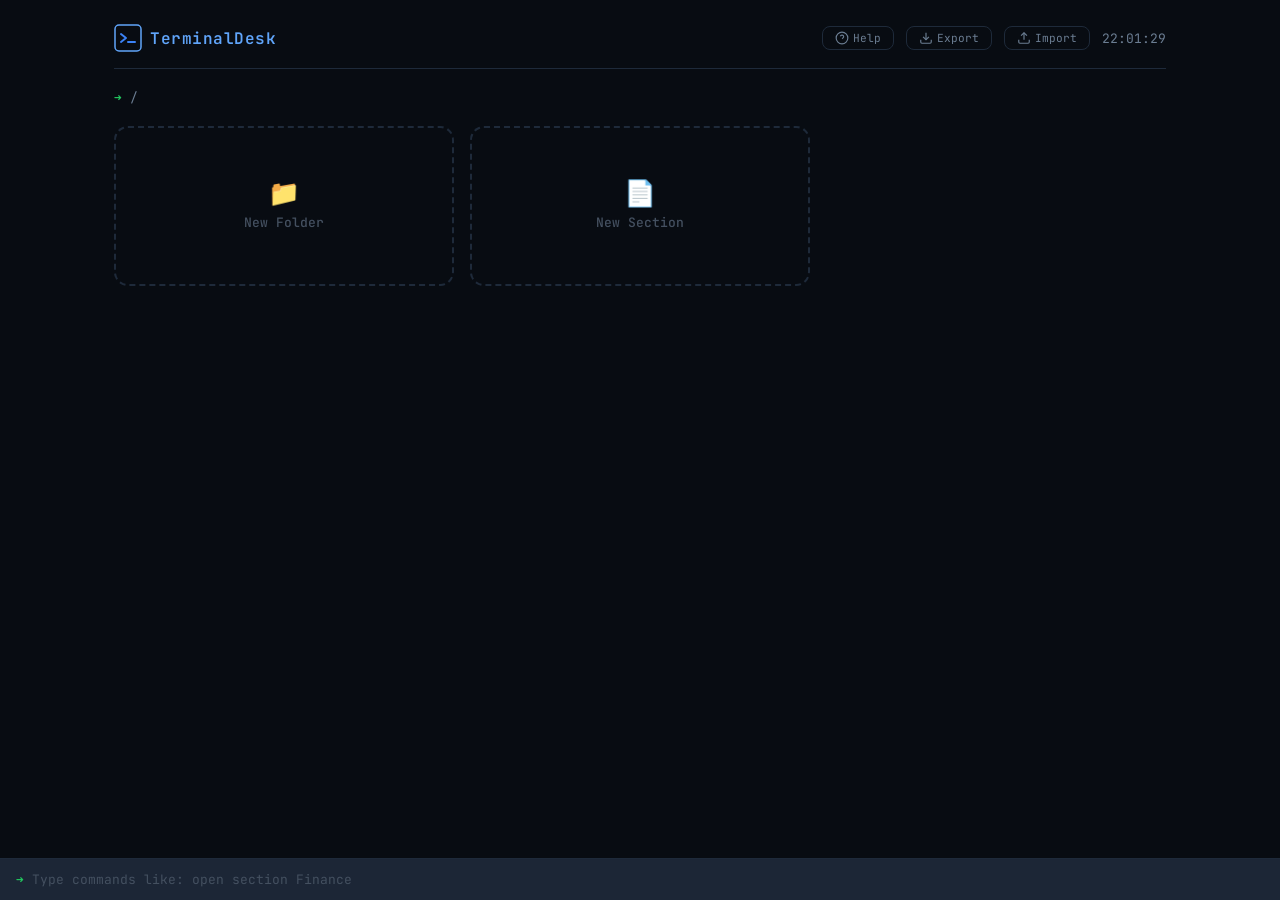
<file: TerminalDesk.html>
<!DOCTYPE html>
<html lang="en" data-theme="dark">
<head>
    <meta name="generator" content="Perplexity Computer">
    <meta name="author" content="Perplexity Computer">
    <meta property="og:seealso" content="https://www.perplexity.ai/computer">
    <link rel="author" href="https://www.perplexity.ai/computer">
    <meta charset="UTF-8">
    <meta name="viewport" content="width=device-width, initial-scale=1.0">
    <title>TerminalHub</title>
    <link rel="preconnect" href="https://fonts.googleapis.com">
    <link rel="preconnect" href="https://fonts.gstatic.com" crossorigin>
    <link href="https://fonts.googleapis.com/css2?family=JetBrains+Mono:wght@300;400;500;600;700&family=Space+Grotesk:wght@400;500;600;700&display=swap" rel="stylesheet">
    <style>
        /* Use the complete CSS from the original style.css */
        :root {
            --bg: #080c12;
            --bg-2: #0b1018;
            --surface: #0f1520;
            --surface-2: #151d2b;
            --surface-3: #1c2636;
            --surface-4: #243040;
            --border: #1e2a3a;
            --border-hover: #2e4058;
            --text: #c8d4e0;
            --text-bright: #e8eef4;
            --text-muted: #6b7d92;
            --text-faint: #445060;
            --accent: #3b82f6;
            --accent-bright: #60a5fa;
            --accent-dim: rgba(59,130,246,0.12);
            --accent-hover: rgba(59,130,246,0.20);
            --accent-glow: rgba(59,130,246,0.06);
            --red: #ef4444;
            --red-dim: rgba(239,68,68,0.14);
            --orange: #f59e0b;
            --orange-dim: rgba(245,158,11,0.14);
            --green: #22c55e;
            --green-dim: rgba(34,197,94,0.14);
            --blue-tag: #38bdf8;
            --blue-tag-dim: rgba(56,189,248,0.14);
            --purple: #a78bfa;
            --purple-dim: rgba(167,139,250,0.14);
            --yellow: #facc15;
            --yellow-dim: rgba(250,204,21,0.14);
            --cyan: #22d3ee;
            --cyan-dim: rgba(34,211,238,0.12);
            --pink: #f472b6;
            --pink-dim: rgba(244,114,182,0.14);
            --teal: #2dd4bf;
            --teal-dim: rgba(45,212,191,0.14);
            --font-mono: 'JetBrains Mono', 'Fira Code', monospace;
            --font-body: 'Space Grotesk', sans-serif;
            --text-2xs: 0.625rem;
            --text-xs: 0.7rem;
            --text-sm: 0.8125rem;
            --text-base: 0.875rem;
            --text-lg: 1rem;
            --text-xl: 1.25rem;
            --text-2xl: 1.5rem;
            --sp-1: 0.25rem;
            --sp-2: 0.5rem;
            --sp-3: 0.75rem;
            --sp-4: 1rem;
            --sp-5: 1.25rem;
            --sp-6: 1.5rem;
            --sp-8: 2rem;
            --sp-10: 2.5rem;
            --sp-12: 3rem;
            --radius: 8px;
            --radius-sm: 5px;
            --radius-lg: 14px;
            --ease: 180ms cubic-bezier(0.16,1,0.3,1);
            --ease-slow: 300ms cubic-bezier(0.16,1,0.3,1);
        }

        *, *:before, *:after { box-sizing: border-box; margin: 0; padding: 0; }
        html { -webkit-font-smoothing: antialiased; text-rendering: optimizeLegibility; scroll-behavior: smooth; }
        body { min-height: 100dvh; font-family: var(--font-body); font-size: var(--text-base); color: var(--text); background: var(--bg); }
        ul[role="list"] { list-style: none; }
        input, button, textarea, select { font: inherit; color: inherit; }
        button { cursor: pointer; background: none; border: none; }
        a { color: var(--accent-bright); text-decoration: none; }
        a:hover { text-decoration: underline; }
        ::selection { background: rgba(59,130,246,0.3); color: var(--text-bright); }

        #app { max-width: 1100px; margin: 0 auto; padding: var(--sp-6) var(--sp-6) var(--sp-12); min-height: 100dvh; }

        .topbar { display: flex; align-items: center; justify-content: space-between; padding-bottom: var(--sp-4); border-bottom: 1px solid var(--border); margin-bottom: var(--sp-5); }
        .logo { display: flex; align-items: center; gap: var(--sp-2); color: var(--accent-bright); cursor: pointer; }
        .logo svg { flex-shrink: 0; }
        .logo-text { font-family: var(--font-mono); font-size: var(--text-lg); font-weight: 600; letter-spacing: 0.5px; }
        .topbar-right { display: flex; align-items: center; gap: var(--sp-3); }
        .topbar-clock { font-family: var(--font-mono); font-size: var(--text-sm); color: var(--text-muted); font-variant-numeric: tabular-nums; }
        .btn-top { display: flex; align-items: center; gap: var(--sp-1); font-family: var(--font-mono); font-size: var(--text-xs); color: var(--text-muted); padding: var(--sp-1) var(--sp-3); border: 1px solid var(--border); border-radius: var(--radius); transition: all var(--ease); }
        .btn-top:hover { color: var(--accent-bright); border-color: var(--accent); }

        .breadcrumb { display: flex; align-items: center; gap: var(--sp-2); margin-bottom: var(--sp-4); font-family: var(--font-mono); font-size: var(--text-sm); }
        .breadcrumb-link { color: var(--text-muted); cursor: pointer; transition: color var(--ease); }
        .breadcrumb-link:hover { color: var(--accent-bright); }
        .breadcrumb-sep { color: var(--text-faint); }
        .breadcrumb-current { color: var(--accent-bright); font-weight: 600; }

        .gallery { display: grid; grid-template-columns: repeat(auto-fill, minmax(260px, 1fr)); gap: var(--sp-4); }
        .card { background: var(--surface); border: 1px solid var(--border); border-radius: var(--radius-lg); padding: var(--sp-6); cursor: pointer; transition: all var(--ease); position: relative; display: flex; flex-direction: column; min-height: 160px; }
        .card:hover { border-color: var(--border-hover); background: var(--surface-2); transform: translateY(-2px); }
        .card-icon { width: 44px; height: 44px; border-radius: 10px; display: flex; align-items: center; justify-content: center; font-size: 1.3rem; margin-bottom: var(--sp-4); flex-shrink: 0; }
        .card-title { font-family: var(--font-mono); font-size: var(--text-lg); font-weight: 600; color: var(--text-bright); margin-bottom: var(--sp-1); }
        .card-desc { font-size: var(--text-xs); color: var(--text-muted); font-family: var(--font-mono); line-height: 1.5; }
        .card-badge { position: absolute; top: var(--sp-4); right: var(--sp-4); font-family: var(--font-mono); font-size: var(--text-xs); font-weight: 500; padding: 2px var(--sp-2); border-radius: 4px; }
        .card-actions { position: absolute; top: var(--sp-3); right: var(--sp-3); display: flex; gap: var(--sp-1); opacity: 0; transition: opacity var(--ease); }
        .card:hover .card-actions { opacity: 1; }
        .card-action-btn { width: 28px; height: 28px; display: flex; align-items: center; justify-content: center; border-radius: 6px; color: var(--text-faint); transition: all var(--ease); font-size: var(--text-sm); }
        .card-action-btn:hover { color: var(--text); background: var(--surface-3); }
        .card-action-btn.del:hover { color: var(--red); }

        .card-progress { margin-top: auto; padding-top: var(--sp-3); }
        .card-progress-bar { height: 4px; background: var(--surface-3); border-radius: 2px; overflow: hidden; }
        .card-progress-fill { height: 100%; background: var(--accent); border-radius: 2px; transition: width 400ms cubic-bezier(0.16,1,0.3,1); }
        .card-progress-text { font-family: var(--font-mono); font-size: var(--text-2xs); color: var(--text-faint); margin-top: 4px; }

        .card-add { background: transparent; border: 2px dashed var(--border); display: flex; align-items: center; justify-content: center; flex-direction: column; gap: var(--sp-2); color: var(--text-faint); min-height: 160px; }
        .card-add:hover { border-color: var(--accent); color: var(--accent-bright); }
        .card-add-icon { font-size: 1.6rem; line-height: 1; }
        .card-add-label { font-family: var(--font-mono); font-size: var(--text-sm); font-weight: 500; }

        .todo-card .card-icon { background: var(--accent-dim); color: var(--accent-bright); }
        .todo-card .card-badge { color: var(--accent-bright); background: var(--accent-dim); }

        .color-blue .card-icon { background: var(--blue-tag-dim); color: var(--blue-tag); }
        .color-blue .card-badge { color: var(--blue-tag); background: var(--blue-tag-dim); }
        .color-purple .card-icon { background: var(--purple-dim); color: var(--purple); }
        .color-purple .card-badge { color: var(--purple); background: var(--purple-dim); }
        .color-orange .card-icon { background: var(--orange-dim); color: var(--orange); }
        .color-orange .card-badge { color: var(--orange); background: var(--orange-dim); }
        .color-yellow .card-icon { background: var(--yellow-dim); color: var(--yellow); }
        .color-yellow .card-badge { color: var(--yellow); background: var(--yellow-dim); }
        .color-red .card-icon { background: var(--red-dim); color: var(--red); }
        .color-red .card-badge { color: var(--red); background: var(--red-dim); }
        .color-cyan .card-icon { background: var(--cyan-dim); color: var(--cyan); }
        .color-cyan .card-badge { color: var(--cyan); background: var(--cyan-dim); }
        .color-pink .card-icon { background: var(--pink-dim); color: var(--pink); }
        .color-pink .card-badge { color: var(--pink); background: var(--pink-dim); }
        .color-green .card-icon { background: var(--green-dim); color: var(--green); }
        .color-green .card-badge { color: var(--green); background: var(--green-dim); }
        .color-teal .card-icon { background: var(--teal-dim); color: var(--teal); }
        .color-teal .card-badge { color: var(--teal); background: var(--teal-dim); }

        .section-view { animation: fadeIn 200ms ease; }
        @keyframes fadeIn { from { opacity: 0; transform: translateY(6px); } to { opacity: 1; transform: translateY(0); } }

        .section-header { display: flex; align-items: center; justify-content: space-between; margin-bottom: var(--sp-6); flex-wrap: wrap; gap: var(--sp-3); }
        .section-title { font-family: var(--font-mono); font-size: var(--text-xl); font-weight: 700; color: var(--text-bright); }
        .section-actions { display: flex; gap: var(--sp-2); align-items: center; }

        /* Terminal bar at bottom */
        .terminal-bar {
            position: fixed;
            bottom: 0;
            left: 0;
            right: 0;
            background: var(--surface-3);
            border-top: 1px solid var(--border);
            padding: var(--sp-3) var(--sp-4);
            display: flex;
            align-items: center;
            gap: var(--sp-2);
            font-family: var(--font-mono);
            font-size: var(--text-sm);
            z-index: 100;
        }

        .terminal-prompt {
            color: var(--green);
            font-weight: 600;
        }

        #terminalInput {
            flex: 1;
            background: transparent;
            border: none;
            outline: none;
            color: var(--text);
            font-family: inherit;
            font-size: inherit;
        }

        #terminalInput::placeholder {
            color: var(--text-faint);
        }

        .todo-form { display: flex; gap: var(--sp-2); margin-bottom: var(--sp-4); flex-wrap: wrap; align-items: stretch; }
        .todo-form input[type="text"], .todo-form input[type="date"], .todo-form select { background: var(--surface); border: 1px solid var(--border); border-radius: var(--radius); padding: var(--sp-2) var(--sp-3); font-family: var(--font-mono); font-size: var(--text-sm); color: var(--text); transition: border-color var(--ease); }
        .todo-form input[type="text"] { flex: 1; min-width: 180px; }
        .todo-form input:focus, .todo-form select:focus { outline: none; border-color: var(--accent); }

        .btn-primary { background: var(--accent); color: #fff; border: none; border-radius: var(--radius); padding: var(--sp-2) var(--sp-5); font-family: var(--font-mono); font-size: var(--text-sm); font-weight: 600; transition: all var(--ease); }
        .btn-primary:hover { background: #2563eb; transform: translateY(-1px); }

        .quick-dates { display: flex; gap: var(--sp-1); margin-bottom: var(--sp-5); flex-wrap: wrap; }
        .quick-date { font-family: var(--font-mono); font-size: var(--text-2xs); padding: 3px var(--sp-2); border-radius: var(--radius-sm); border: 1px solid var(--border); color: var(--text-faint); transition: all var(--ease); }
        .quick-date:hover, .quick-date.active { color: var(--accent-bright); border-color: var(--accent); background: var(--accent-dim); }

        .filter-bar { display: flex; gap: var(--sp-2); margin-bottom: var(--sp-4); flex-wrap: wrap; align-items: center; }
        .filter-chip { font-family: var(--font-mono); font-size: var(--text-xs); padding: var(--sp-1) var(--sp-3); border-radius: 20px; border: 1px solid var(--border); color: var(--text-muted); transition: all var(--ease); }
        .filter-chip:hover { color: var(--text); border-color: var(--border-hover); }
        .filter-chip.active { color: var(--accent-bright); border-color: var(--accent); background: var(--accent-dim); }

        .todo-search { margin-left: auto; background: var(--surface); border: 1px solid var(--border); border-radius: 20px; padding: var(--sp-1) var(--sp-3); font-family: var(--font-mono); font-size: var(--text-xs); color: var(--text); width: 160px; transition: all var(--ease); }
        .todo-search:focus { outline: none; border-color: var(--accent); width: 200px; }

        .folder-bar { display: flex; gap: var(--sp-1); margin-bottom: var(--sp-4); flex-wrap: wrap; align-items: center; padding: var(--sp-2) 0; border-bottom: 1px solid var(--border); }
        .folder-tab { font-family: var(--font-mono); font-size: var(--text-xs); padding: var(--sp-1) var(--sp-3); border-radius: var(--radius-sm); color: var(--text-muted); transition: all var(--ease); display: flex; align-items: center; gap: 4px; }
        .folder-tab:hover { color: var(--text); background: var(--surface-2); }
        .folder-tab.active { color: var(--accent-bright); background: var(--accent-dim); }

        .todo-list { display: flex; flex-direction: column; gap: var(--sp-2); }
        .todo-item { display: flex; align-items: flex-start; gap: var(--sp-3); padding: var(--sp-3) var(--sp-4); background: var(--surface-2); border: 1px solid var(--border); border-radius: var(--radius); transition: all var(--ease); animation: slideIn 200ms ease; }
        .todo-item:hover { border-color: var(--border-hover); background: var(--surface-3); }
        @keyframes slideIn { from { opacity: 0; transform: translateY(-4px); } to { opacity: 1; transform: translateY(0); } }

        .todo-check { width: 18px; height: 18px; border: 2px solid var(--border-hover); border-radius: 4px; cursor: pointer; flex-shrink: 0; display: flex; align-items: center; justify-content: center; transition: all var(--ease); margin-top: 2px; }
        .todo-check:hover { border-color: var(--accent); }
        .todo-check.done { background: var(--accent); border-color: var(--accent); }
        .todo-check.done::after { content: '✓'; font-size: 11px; color: #fff; font-weight: 700; }

        .todo-content { flex: 1; min-width: 0; }
        .todo-text { font-family: var(--font-mono); font-size: var(--text-sm); color: var(--text-bright); font-weight: 500; word-break: break-word; }
        .todo-item.completed .todo-text { text-decoration: line-through; color: var(--text-muted); font-weight: 400; }

        .todo-meta { display: flex; gap: var(--sp-2); margin-top: 4px; flex-wrap: wrap; align-items: center; }
        .tag { font-family: var(--font-mono); font-size: var(--text-2xs); padding: 1px var(--sp-2); border-radius: 3px; white-space: nowrap; font-weight: 500; display: inline-flex; align-items: center; gap: 3px; }
        .tag-due { color: var(--blue-tag); background: var(--blue-tag-dim); }
        .tag-overdue { color: var(--red); background: var(--red-dim); animation: pulse 2s ease infinite; }
        .tag-soon { color: var(--orange); background: var(--orange-dim); }
        @keyframes pulse { 0%, 100% { opacity: 1; } 50% { opacity: 0.7; } }

        .todo-delete { padding: var(--sp-1); border-radius: var(--radius); color: var(--text-faint); transition: all var(--ease); opacity: 0; font-size: var(--text-sm); flex-shrink: 0; margin-top: 1px; }
        .todo-item:hover .todo-delete { opacity: 1; }
        .todo-delete:hover { color: var(--red); background: var(--red-dim); }

        .empty { display: flex; flex-direction: column; align-items: center; justify-content: center; padding: var(--sp-10); color: var(--text-faint); font-family: var(--font-mono); font-size: var(--text-sm); text-align: center; gap: var(--sp-2); }

        .modal-overlay { position: fixed; top: 0; left: 0; right: 0; bottom: 0; background: rgba(0,0,0,0.75); display: flex; align-items: center; justify-content: center; z-index: 500; animation: fadeIn 150ms ease; backdrop-filter: blur(4px); }
        .modal { background: var(--surface); border: 1px solid var(--border); border-radius: var(--radius-lg); padding: var(--sp-8); width: 90%; max-width: 480px; }
        .modal h3 { font-family: var(--font-mono); font-size: var(--text-lg); font-weight: 600; color: var(--text-bright); margin-bottom: var(--sp-4); }

        .toast { position: fixed; bottom: var(--sp-8); left: 50%; transform: translateX(-50%) translateY(20px); background: var(--surface-3); border: 1px solid var(--border); border-radius: var(--radius); padding: var(--sp-3) var(--sp-5); font-family: var(--font-mono); font-size: var(--text-xs); color: var(--text); opacity: 0; transition: all 300ms ease; z-index: 600; pointer-events: none; max-width: 600px; }
        .toast.show { opacity: 1; transform: translateX(-50%) translateY(0); }

        .links-list { display: flex; flex-direction: column; gap: var(--sp-2); }
        .link-item { display: flex; align-items: center; gap: var(--sp-3); padding: var(--sp-3) var(--sp-4); background: var(--surface-2); border: 1px solid var(--border); border-radius: var(--radius); transition: all var(--ease); animation: slideIn 200ms ease; }
        .link-item:hover { border-color: var(--border-hover); background: var(--surface-3); }

        .progress-section { margin-bottom: var(--sp-6); }
        .progress-header { display: flex; align-items: baseline; justify-content: space-between; margin-bottom: var(--sp-2); }
        .progress-label { font-family: var(--font-mono); font-size: var(--text-xs); color: var(--text-muted); }
        .progress-pct { font-family: var(--font-mono); font-size: var(--text-xs); color: var(--accent-bright); font-weight: 600; }
        .progress-bar { height: 6px; background: var(--surface-3); border-radius: 3px; overflow: hidden; }
        .progress-fill { height: 100%; background: linear-gradient(90deg, var(--accent), var(--accent-bright)); border-radius: 3px; transition: width 400ms cubic-bezier(0.16,1,0.3,1); }

        .add-link-form { display: flex; gap: var(--sp-2); margin-bottom: var(--sp-4); flex-wrap: wrap; }
        .add-link-form input { background: var(--surface); border: 1px solid var(--border); border-radius: var(--radius); padding: var(--sp-2) var(--sp-3); font-family: var(--font-mono); font-size: var(--text-sm); color: var(--text); transition: border-color var(--ease); }
        .add-link-form input:focus { outline: none; border-color: var(--accent); }
        .add-link-form input:first-child { flex: 2; min-width: 180px; }
        .add-link-form input:nth-child(2) { flex: 1; min-width: 120px; }

        ::-webkit-scrollbar { width: 6px; }
        ::-webkit-scrollbar-track { background: transparent; }
        ::-webkit-scrollbar-thumb { background: var(--border); border-radius: 3px; }

        @media (max-width: 600px) {
            #app { padding: var(--sp-4) var(--sp-4) var(--sp-10); }
            .gallery { grid-template-columns: 1fr; }
        }
    </style>
</head>
<body>
    <div id="app"></div>

    <!-- Terminal bar fixed at bottom -->
    <div class="terminal-bar">
        <span class="terminal-prompt">➜</span>
        <input type="text" id="terminalInput" placeholder="Type commands like: open section Finance" autocomplete="off" spellcheck="false">
    </div>

    <script>
        // Use the complete JavaScript from the original app.js with terminal command integration
        'use strict';

        // STORAGE
        const STORAGE_KEY = 'terminalHubV2';
        const store = (function() {
            try {
                const s = window.localStorage;
                s.setItem('t', '1');
                s.removeItem('t');
                return s;
            } catch {
                return null;
            }
        })();

        function getDefault() {
            return { sections: [], folders: [] };
        }

        let data = load();

        function load() {
            if (!store) return getDefault();
            try {
                const raw = store.getItem(STORAGE_KEY);
                if (!raw) return getDefault();
                const p = JSON.parse(raw);
                if (!p.sections) p.sections = [];
                if (!p.folders) p.folders = [];
                p.sections.forEach(s => { if (!s.folder) s.folder = 'root'; });
                p.folders.forEach(f => { if (!f.parent) f.parent = 'root'; });
                return p;
            } catch {
                return getDefault();
            }
        }

        function save() {
            if (!store) return;
            try {
                store.setItem(STORAGE_KEY, JSON.stringify(data));
            } catch {}
        }

        // UTIL
        const app = document.getElementById('app');

        function uid() {
            return Date.now().toString(36) + Math.random().toString(36).slice(2, 7);
        }

        function esc(s) {
            const d = document.createElement('div');
            d.textContent = s;
            return d.innerHTML;
        }

        // ROUTING
        let currentView = 'desktop';
        let currentFolder = 'root';
        let currentSectionView = null;
        let commandHistory = [];
        let historyIndex = 0;

        function navigate(view) {
            currentView = view;
            render();
        }

        function getCurrentPath() {
            let path = '/';
            if (currentFolder !== 'root') {
                const parts = [];
                let folderId = currentFolder;
                while (folderId && folderId !== 'root') {
                    const folder = data.folders.find(f => f.id === folderId);
                    if (!folder) break;
                    parts.unshift(folder.name);
                    folderId = folder.parent;
                }
                path = '/' + parts.join('/');
            }
            if (currentSectionView) {
                const sec = data.sections.find(s => s.id === currentSectionView);
                if (sec) path += '/' + sec.name;
            }
            return path;
        }

        // CLOCK
        function clockStr() {
            return new Date().toLocaleTimeString('en-US', { hour: '2-digit', minute: '2-digit', second: '2-digit', hour12: false });
        }

        let clockInterval = null;
        function startClock() {
            if (clockInterval) clearInterval(clockInterval);
            clockInterval = setInterval(() => {
                const el = document.getElementById('clock');
                if (el) el.textContent = clockStr();
            }, 1000);
        }

        // TOAST
        let toastTimer = null;
        function showToast(msg, duration = 2000) {
            let el = document.getElementById('toast');
            if (!el) {
                el = document.createElement('div');
                el.id = 'toast';
                el.className = 'toast';
                document.body.appendChild(el);
            }
            el.textContent = msg;
            el.style.whiteSpace = 'pre-line';
            el.style.textAlign = 'left';
            el.classList.add('show');
            clearTimeout(toastTimer);
            toastTimer = setTimeout(() => el.classList.remove('show'), duration);
        }

        // RENDER DISPATCHER
        function render() {
            if (currentSectionView) {
                renderSection(currentSectionView);
            } else {
                renderDesktop();
            }
        }

        // DESKTOP VIEW
        function renderDesktop() {
            const subfolders = data.folders.filter(f => f.parent === currentFolder);
            const sections = data.sections.filter(s => (s.folder || 'root') === currentFolder);
            const currentPath = getCurrentPath();

            let html = `
                <div class="topbar">
                    <div class="logo" ${currentFolder !== 'root' ? 'data-nav-root' : ''} style="${currentFolder !== 'root' ? 'cursor:pointer' : ''}">
                        <svg width="28" height="28" viewBox="0 0 28 28" fill="none" aria-label="Terminal Desk Logo">
                            <rect x="1" y="1" width="26" height="26" rx="4" stroke="currentColor" stroke-width="1.5"/>
                            <path d="M7 10l5 4-5 4" stroke="#3b82f6" stroke-width="2" stroke-linecap="round" stroke-linejoin="round"/>
                            <line x1="14" y1="18" x2="21" y2="18" stroke="#3b82f6" stroke-width="2" stroke-linecap="round"/>
                        </svg>
                        <span class="logo-text">TerminalDesk</span>
                    </div>
                    <div class="topbar-right">
                        <button class="btn-top" id="helpBtn">
                            <svg width="14" height="14" viewBox="0 0 24 24" fill="none" stroke="currentColor" stroke-width="2"><circle cx="12" cy="12" r="10"/><path d="M9.09 9a3 3 0 0 1 5.83 1c0 2-3 3-3 3"/><line x1="12" y1="17" x2="12.01" y2="17"/></svg>
                            Help
                        </button>
                        <button class="btn-top" id="exportBtn">
                            <svg width="14" height="14" viewBox="0 0 24 24" fill="none" stroke="currentColor" stroke-width="2"><path d="M21 15v4a2 2 0 01-2 2H5a2 2 0 01-2-2v-4"/><polyline points="7 10 12 15 17 10"/><line x1="12" y1="15" x2="12" y2="3"/></svg>
                            Export
                        </button>
                        <button class="btn-top" id="importBtn">
                            <svg width="14" height="14" viewBox="0 0 24 24" fill="none" stroke="currentColor" stroke-width="2"><path d="M21 15v4a2 2 0 01-2 2H5a2 2 0 01-2-2v-4"/><polyline points="17 8 12 3 7 8"/><line x1="12" y1="3" x2="12" y2="15"/></svg>
                            Import
                        </button>
                        <input type="file" id="importFile" accept=".json" style="display:none">
                        <span class="topbar-clock" id="clock">${clockStr()}</span>
                    </div>
                </div>

                <div style="margin-bottom:var(--sp-5)">
                    <div style="font-family:var(--font-mono);font-size:var(--text-sm);color:var(--text-muted);margin-bottom:var(--sp-2)">
                        <span style="color:var(--green)">➜</span> ${esc(currentPath)}
                    </div>
                </div>

                <div class="gallery">
                    ${subfolders.map(f => `
                        <div class="card color-yellow" data-nav-folder="${f.id}">
                            <div class="card-actions">
                                <button class="card-action-btn del" data-delete-folder="${f.id}" title="Delete folder">✕</button>
                            </div>
                            <div class="card-icon">📁</div>
                            <div class="card-title">${esc(f.name)}</div>
                            <div class="card-desc">Folder</div>
                        </div>
                    `).join('')}

                    ${sections.map(s => {
                        const linkCount = s.links?.length || 0;
                        return `
                            <div class="card color-${s.color || 'blue'}" data-nav="section:${s.id}">
                                <div class="card-actions">
                                    <button class="card-action-btn del" data-delete-section="${s.id}" title="Delete section">✕</button>
                                </div>
                                <div class="card-icon">${s.icon || '📁'}</div>
                                ${linkCount > 0 ? `<span class="card-badge">${linkCount}</span>` : ''}
                                <div class="card-title">${esc(s.name)}</div>
                                <div class="card-desc">${s.description ? esc(s.description) : linkCount + ' link' + (linkCount !== 1 ? 's' : '')}</div>
                            </div>
                        `;
                    }).join('')}

                    <div class="card card-add" id="addFolderCard">
                        <div class="card-add-icon">📁</div>
                        <div class="card-add-label">New Folder</div>
                    </div>

                    <div class="card card-add" id="addSectionCard">
                        <div class="card-add-icon">📄</div>
                        <div class="card-add-label">New Section</div>
                    </div>
                </div>
            `;

            app.innerHTML = html;
            bindDesktopEvents();
        }

        function bindDesktopEvents() {
            const rootNav = document.querySelector('[data-nav-root]');
            if (rootNav) {
                rootNav.addEventListener('click', () => {
                    currentFolder = 'root';
                    render();
                });
            }

            document.querySelectorAll('[data-nav-folder]').forEach(el => {
                el.addEventListener('click', (e) => {
                    if (e.target.closest('[data-delete-folder]')) return;
                    currentFolder = el.dataset.navFolder;
                    render();
                });
            });

            document.querySelectorAll('[data-nav]').forEach(el => {
                el.addEventListener('click', (e) => {
                    if (e.target.closest('[data-delete-section]')) return;
                    currentSectionView = el.dataset.nav.split(':')[1];
                    render();
                });
            });

            document.querySelectorAll('[data-delete-folder]').forEach(btn => {
                btn.addEventListener('click', (e) => {
                    e.stopPropagation();
                    const id = btn.dataset.deleteFolder;
                    const folder = data.folders.find(f => f.id === id);
                    if (folder && confirm(`Delete "${folder.name}"? This will remove all its contents.`)) {
                        function deleteRecursive(folderId) {
                            data.sections = data.sections.filter(s => s.folder !== folderId);
                            const subfolders = data.folders.filter(f => f.parent === folderId);
                            subfolders.forEach(sf => deleteRecursive(sf.id));
                            data.folders = data.folders.filter(f => f.id !== folderId);
                        }
                        deleteRecursive(id);
                        save();
                        render();
                    }
                });
            });

            document.querySelectorAll('[data-delete-section]').forEach(btn => {
                btn.addEventListener('click', (e) => {
                    e.stopPropagation();
                    const id = btn.dataset.deleteSection;
                    const sec = data.sections.find(s => s.id === id);
                    if (sec && confirm(`Delete "${sec.name}"? This will remove all its links.`)) {
                        data.sections = data.sections.filter(s => s.id !== id);
                        save();
                        render();
                    }
                });
            });

            document.getElementById('addFolderCard').addEventListener('click', showFolderModal);
            document.getElementById('addSectionCard').addEventListener('click', () => showSectionModal(null));
            document.getElementById('helpBtn').addEventListener('click', showHelp);
            document.getElementById('exportBtn').addEventListener('click', exportData);
            document.getElementById('importBtn').addEventListener('click', () => document.getElementById('importFile').click());
            document.getElementById('importFile').addEventListener('change', importData);

            startClock();
        }

        function showHelp() {
            const overlay = document.createElement('div');
            overlay.className = 'modal-overlay';
            overlay.innerHTML = `
                <div class="modal">
                    <h3>Terminal Commands</h3>
                    <div style="font-family:var(--font-mono);font-size:var(--text-sm);line-height:1.8">
                        <p style="margin-bottom:var(--sp-3);color:var(--text-muted)"><strong style="color:var(--accent-bright)">ls</strong> - List folders and sections in current location</p>
                        <p style="margin-bottom:var(--sp-3);color:var(--text-muted)"><strong style="color:var(--accent-bright)">cd &lt;name&gt;</strong> - Enter folder or section by name</p>
                        <p style="margin-bottom:var(--sp-3);color:var(--text-muted)"><strong style="color:var(--accent-bright)">cd ..</strong> - Go up one level</p>
                        <p style="margin-bottom:var(--sp-3);color:var(--text-muted)"><strong style="color:var(--accent-bright)">cd /</strong> - Go to root directory</p>
                        <p style="margin-bottom:var(--sp-3);color:var(--text-muted)"><strong style="color:var(--accent-bright)">pwd</strong> - Show current path</p>
                        <p style="margin-bottom:var(--sp-3);color:var(--text-muted)"><strong style="color:var(--accent-bright)">open &lt;index&gt;</strong> - Open link by index (when inside section)</p>
                        <p style="margin-bottom:var(--sp-3);color:var(--text-muted)"><strong style="color:var(--accent-bright)">mkdir &lt;name&gt;</strong> - Create new folder</p>
                        <p style="margin-bottom:var(--sp-3);color:var(--text-muted)"><strong style="color:var(--accent-bright)">touch &lt;name&gt;</strong> - Create new section</p>
                        <p style="color:var(--text-muted)"><strong style="color:var(--accent-bright)">clear</strong> - Clear terminal output</p>
                    </div>
                    <div class="modal-actions" style="margin-top:var(--sp-6)">
                        <button class="btn-primary" id="helpClose">Got it</button>
                    </div>
                </div>
            `;
            document.body.appendChild(overlay);

            overlay.querySelector('#helpClose').addEventListener('click', () => overlay.remove());
            overlay.addEventListener('click', (e) => { if (e.target === overlay) overlay.remove(); });
        }

        // SECTION VIEW
        function renderSection(sectionId) {
            const sec = data.sections.find(s => s.id === sectionId);
            if (!sec) {
                currentSectionView = null;
                render();
                return;
            }

            const links = sec.links || [];
            const currentPath = getCurrentPath();

            let html = `
                <div class="topbar">
                    <div class="breadcrumb">
                        <span class="breadcrumb-link" data-back="desktop">Back to Desktop</span>
                        <span class="breadcrumb-sep">›</span>
                        <span class="breadcrumb-current">${esc(sec.name)}</span>
                    </div>
                    <div class="topbar-right">
                        <span class="topbar-clock" id="clock">${clockStr()}</span>
                    </div>
                </div>

                <div style="margin-bottom:var(--sp-5)">
                    <div style="font-family:var(--font-mono);font-size:var(--text-sm);color:var(--text-muted);margin-bottom:var(--sp-2)">
                        <span style="color:var(--green)">➜</span> ${esc(currentPath)}
                    </div>
                </div>

                <div class="section-view">
                    <div class="section-header">
                        <div class="section-title" style="display:flex;align-items:center;gap:var(--sp-3)">
                            <span style="font-size:1.3rem">${sec.icon || '📄'}</span>
                            ${esc(sec.name)}
                        </div>
                        <div class="section-actions">
                            <button class="btn-top" id="editSectionBtn">
                                <svg width="14" height="14" viewBox="0 0 24 24" fill="none" stroke="currentColor" stroke-width="2"><path d="M11 4H4a2 2 0 00-2 2v14a2 2 0 002 2h14a2 2 0 002-2v-7"/><path d="M18.5 2.5a2.121 2.121 0 013 3L12 15l-4 1 1-4 9.5-9.5z"/></svg>
                                Edit
                            </button>
                        </div>
                    </div>

                    ${sec.description ? `<p style="font-family:var(--font-mono);font-size:var(--text-sm);color:var(--text-muted);margin-bottom:var(--sp-6)">${esc(sec.description)}</p>` : ''}

                    <form class="add-link-form" id="linkForm">
                        <input type="text" id="linkPath" placeholder="File path or URL..." required>
                        <input type="text" id="linkLabel" placeholder="Label (optional)">
                        <button type="submit" class="btn-primary">Add Link</button>
                    </form>

                    <div class="links-list" id="linkList">
                        ${links.length === 0 ? `
                            <div class="empty">
                                <p style="margin-bottom:var(--sp-4)">No links yet. Add file paths or URLs above.</p>
                                <p style="font-size:var(--text-xs);color:var(--text-faint)">💡 Tip: Links are clickable! Try "open 0" in terminal to open the first link.</p>
                            </div>
                        ` : links.map((l, idx) => `
                            <div class="link-item" data-id="${l.id}" style="cursor:pointer" data-link="${esc(l.path)}">
                                <div style="font-family:var(--font-mono);font-size:var(--text-xs);color:var(--text-faint);width:24px">${idx}</div>
                                <div style="font-size:1.2rem;flex-shrink:0">${getLinkIcon(l.path)}</div>
                                <div style="flex:1;min-width:0">
                                    <div style="font-family:var(--font-mono);font-size:var(--text-sm);color:var(--text-bright);font-weight:500;margin-bottom:2px">${esc(l.label || l.path)}</div>
                                    ${l.label ? `<div style="font-family:var(--font-mono);font-size:var(--text-xs);color:var(--text-muted);word-break:break-all">${esc(l.path)}</div>` : ''}
                                </div>
                                <button class="todo-delete" data-del-link="${l.id}" title="Remove">✕</button>
                            </div>
                        `).join('')}
                    </div>
                </div>
            `;

            app.innerHTML = html;
            bindSectionEvents(sectionId);
            startClock();
        }

        function getLinkIcon(path) {
            if (!path) return '📄';
            const p = path.toLowerCase();
            if (p.includes('http') || p.includes('https')) return '🌐';
            if (p.endsWith('.xlsx') || p.endsWith('.xls') || p.endsWith('.csv')) return '📊';
            if (p.endsWith('.pdf')) return '📄';
            if (p.endsWith('.doc') || p.endsWith('.docx')) return '📝';
            if (p.endsWith('.ppt') || p.endsWith('.pptx')) return '📽️';
            if (p.endsWith('.jpg') || p.endsWith('.png') || p.endsWith('.gif')) return '🖼️';
            if (p.endsWith('.mp4') || p.endsWith('.mov')) return '🎬';
            if (p.endsWith('.mp3') || p.endsWith('.wav')) return '🎵';
            if (p.endsWith('.zip') || p.endsWith('.rar')) return '📦';
            if (p.endsWith('.py') || p.endsWith('.js') || p.endsWith('.ts')) return '💻';
            return '📄';
        }

        function bindSectionEvents(sectionId) {
            const sec = data.sections.find(s => s.id === sectionId);
            if (!sec) return;

            document.querySelector('[data-back="desktop"]').addEventListener('click', () => {
                currentSectionView = null;
                render();
            });

            document.getElementById('linkForm').addEventListener('submit', (e) => {
                e.preventDefault();
                const path = document.getElementById('linkPath').value.trim();
                if (!path) return;
                const label = document.getElementById('linkLabel').value.trim();
                if (!sec.links) sec.links = [];
                sec.links.push({ id: uid(), path, label: label || '' });
                save();
                showToast('Link added');
                renderSection(sectionId);
            });

            document.querySelectorAll('[data-link]').forEach(el => {
                el.addEventListener('click', (e) => {
                    if (e.target.closest('[data-del-link]')) return;
                    const url = el.dataset.link;
                    openLink(url);
                });
            });

            document.querySelectorAll('[data-del-link]').forEach(el => {
                el.addEventListener('click', (e) => {
                    e.stopPropagation();
                    sec.links = (sec.links || []).filter(l => l.id !== el.dataset.delLink);
                    save();
                    showToast('Link removed');
                    renderSection(sectionId);
                });
            });

            document.getElementById('editSectionBtn').addEventListener('click', () => showSectionModal(sectionId));
        }

        function openLink(url) {
            if (!url) return;
            
            if (url.match(/^https?:\/\//i)) {
                window.open(url, '_blank', 'noopener,noreferrer');
                showToast('Opening link...');
            } else {
                showToast(`File path: ${url}`);
            }
        }

        function renderTodos() {
            const allTodos = data.todos;
            const total = allTodos.length;
            const done = allTodos.filter(t => t.done).length;
            const active = total - done;

            let items = [...allTodos];
            if (todoFolder !== 'All') items = items.filter(t => (t.folder || 'Inbox') === todoFolder);
            if (todoFilter === 'active') items = items.filter(t => !t.done);
            else if (todoFilter === 'completed') items = items.filter(t => t.done);
            if (todoSearch) {
                const q = todoSearch.toLowerCase();
                items = items.filter(t => t.text.toLowerCase().includes(q));
            }

            items.sort((a, b) => {
                if (a.done !== b.done) return a.done ? 1 : -1;
                if (a.due && b.due) return a.due.localeCompare(b.due);
                if (a.due) return -1;
                if (b.due) return 1;
                return b.created - a.created;
            });

            const folderCounts = { 'All': total };
            data.folders.forEach(f => folderCounts[f] = 0);
            allTodos.forEach(t => {
                const f = t.folder || 'Inbox';
                folderCounts[f] = (folderCounts[f] || 0) + 1;
            });

            let html = `
                <div class="topbar">
                    <div class="breadcrumb">
                        <span class="breadcrumb-link" data-nav="gallery">Home</span>
                        <span class="breadcrumb-sep">›</span>
                        <span class="breadcrumb-current">To-Dos</span>
                    </div>
                    <div class="topbar-right">
                        <span class="topbar-clock" id="clock">${clockStr()}</span>
                    </div>
                </div>

                <div class="section-view">
                    ${total > 0 ? `
                        <div class="progress-section">
                            <div class="progress-header">
                                <span class="progress-label">Progress</span>
                                <span class="progress-pct">${Math.round(done/total*100)}%</span>
                            </div>
                            <div class="progress-bar"><div class="progress-fill" style="width:${Math.round(done/total*100)}%"></div></div>
                        </div>
                    ` : ''}

                    <form class="todo-form" id="todoForm">
                        <input type="text" id="todoInput" placeholder="What needs to be done?" required>
                        <input type="date" id="todoDue" title="Due date">
                        <select id="todoPriority">
                            <option value="normal">Normal</option>
                            <option value="high">High</option>
                            <option value="low">Low</option>
                        </select>
                        ${data.folders.length > 1 ? `
                            <select id="todoFolderSelect">
                                ${data.folders.map(f => `<option value="${esc(f)}" ${f === (todoFolder !== 'All' ? todoFolder : 'Inbox') ? 'selected' : ''}>${esc(f)}</option>`).join('')}
                            </select>
                        ` : ''}
                        <button type="submit" class="btn-primary">Add</button>
                    </form>

                    <div class="quick-dates">
                        <button class="quick-date" data-qd="today">Today</button>
                        <button class="quick-date" data-qd="tomorrow">Tomorrow</button>
                        <button class="quick-date" data-qd="this-week">This week</button>
                        <button class="quick-date" data-qd="next-week">Next week</button>
                        <button class="quick-date" data-qd="clear">No date</button>
                    </div>

                    <div class="folder-bar">
                        <button class="folder-tab ${todoFolder === 'All' ? 'active' : ''}" data-folder="All">All <span class="folder-count">${folderCounts['All']}</span></button>
                        ${data.folders.map(f => `
                            <button class="folder-tab ${todoFolder === f ? 'active' : ''}" data-folder="${esc(f)}">
                                ${esc(f)} <span class="folder-count">${folderCounts[f] || 0}</span>
                                ${f !== 'Inbox' ? `<span class="folder-delete" data-del-folder="${esc(f)}">✕</span>` : ''}
                            </button>
                        `).join('')}
                        <button class="folder-add" id="addFolderBtn" title="New folder">+ Folder</button>
                    </div>

                    <div class="filter-bar">
                        ${['all', 'active', 'completed'].map(f => `
                            <button class="filter-chip ${todoFilter === f ? 'active' : ''}" data-filter="${f}">${f.charAt(0).toUpperCase() + f.slice(1)}</button>
                        `).join('')}
                        <input type="text" class="todo-search" id="todoSearchInput" placeholder="Search..." value="${esc(todoSearch)}">
                    </div>

                    <div class="todo-list" id="todoList">
                        ${items.length === 0 ? `
                            <div class="empty">No tasks${todoFilter !== 'all' || todoFolder !== 'All' || todoSearch ? ' matching filters' : ''}. Add one above.</div>
                        ` : items.map(t => `
                            <div class="todo-item ${t.done ? 'completed' : ''}" data-id="${t.id}">
                                <div class="todo-check ${t.done ? 'done' : ''}" data-toggle="${t.id}"></div>
                                <div class="todo-content">
                                    <div class="todo-text">${esc(t.text)}</div>
                                    <div class="todo-meta">
                                        ${t.due ? `<span class="tag tag-due">${new Date(t.due + 'T00:00:00').toLocaleDateString('en-US', { weekday: 'short', month: 'short', day: 'numeric' })}</span>` : ''}
                                    </div>
                                </div>
                                <button class="todo-delete" data-del="${t.id}" title="Delete">✕</button>
                            </div>
                        `).join('')}
                    </div>
                </div>
            `;

            app.innerHTML = html;
            bindTodoEvents();
            startClock();
        }

        function bindTodoEvents() {
            bindBreadcrumb();

            document.getElementById('todoForm').addEventListener('submit', (e) => {
                e.preventDefault();
                const text = document.getElementById('todoInput').value.trim();
                if (!text) return;
                const folderSelect = document.getElementById('todoFolderSelect');
                const folder = folderSelect ? folderSelect.value : (todoFolder !== 'All' ? todoFolder : 'Inbox');
                data.todos.push({
                    id: uid(),
                    text,
                    due: document.getElementById('todoDue').value || null,
                    priority: document.getElementById('todoPriority').value,
                    done: false,
                    created: Date.now(),
                    folder: folder
                });
                save();
                showToast('Task added');
                render();
            });

            document.querySelectorAll('[data-toggle]').forEach(el => {
                el.addEventListener('click', () => {
                    const t = data.todos.find(x => x.id === el.dataset.toggle);
                    if (t) {
                        t.done = !t.done;
                        save();
                        showToast(t.done ? 'Task completed' : 'Task reopened');
                        render();
                    }
                });
            });

            document.querySelectorAll('[data-del]').forEach(el => {
                el.addEventListener('click', () => {
                    data.todos = data.todos.filter(x => x.id !== el.dataset.del);
                    save();
                    showToast('Task deleted');
                    render();
                });
            });

            document.querySelectorAll('[data-filter]').forEach(el => {
                el.addEventListener('click', () => {
                    todoFilter = el.dataset.filter;
                    render();
                });
            });

            document.querySelectorAll('[data-folder]').forEach(el => {
                el.addEventListener('click', (e) => {
                    if (e.target.closest('[data-del-folder]')) return;
                    todoFolder = el.dataset.folder;
                    render();
                });
            });

            document.querySelectorAll('[data-del-folder]').forEach(el => {
                el.addEventListener('click', (e) => {
                    e.stopPropagation();
                    const fname = el.dataset.delFolder;
                    if (confirm(`Delete folder "${fname}"? Tasks will move to Inbox.`)) {
                        data.todos.forEach(t => { if (t.folder === fname) t.folder = 'Inbox'; });
                        data.folders = data.folders.filter(f => f !== fname);
                        if (todoFolder === fname) todoFolder = 'All';
                        save();
                        render();
                    }
                });
            });

            const addFolderBtn = document.getElementById('addFolderBtn');
            if (addFolderBtn) {
                addFolderBtn.addEventListener('click', showFolderModal);
            }

            const searchInput = document.getElementById('todoSearchInput');
            if (searchInput) {
                let debounce = null;
                searchInput.addEventListener('input', () => {
                    clearTimeout(debounce);
                    debounce = setTimeout(() => {
                        todoSearch = searchInput.value;
                        render();
                    }, 200);
                });
            }
        }

        function showFolderModal() {
            const overlay = document.createElement('div');
            overlay.className = 'modal-overlay';
            overlay.innerHTML = `
                <div class="modal">
                    <h3>New Folder</h3>
                    <div class="modal-field">
                        <label style="display:block;margin-bottom:var(--sp-2);font-family:var(--font-mono);font-size:var(--text-sm);color:var(--text-muted)">Folder name</label>
                        <input type="text" id="folderNameInput" placeholder="e.g. Projects, Documents, Work..." required style="width:100%;background:var(--surface-2);border:1px solid var(--border);border-radius:var(--radius);padding:var(--sp-2) var(--sp-3);font-family:var(--font-mono);font-size:var(--text-sm);color:var(--text)">
                    </div>
                    <div class="modal-actions" style="margin-top:var(--sp-6);display:flex;gap:var(--sp-2);justify-content:flex-end">
                        <button class="btn-top" id="folderCancel">Cancel</button>
                        <button class="btn-primary" id="folderSave">Create</button>
                    </div>
                </div>
            `;
            document.body.appendChild(overlay);

            const nameInput = overlay.querySelector('#folderNameInput');
            nameInput.focus();

            function doSave() {
                const name = nameInput.value.trim();
                if (!name) return;
                if (data.folders.find(f => f.parent === currentFolder && f.name === name)) {
                    showToast('Folder already exists here');
                    return;
                }
                data.folders.push({
                    id: uid(),
                    name,
                    parent: currentFolder
                });
                save();
                overlay.remove();
                render();
                showToast('Folder created');
            }

            overlay.querySelector('#folderCancel').addEventListener('click', () => overlay.remove());
            overlay.addEventListener('click', (e) => { if (e.target === overlay) overlay.remove(); });
            overlay.querySelector('#folderSave').addEventListener('click', doSave);
            nameInput.addEventListener('keydown', (e) => { if (e.key === 'Enter') { e.preventDefault(); doSave(); } });
        }

        // SECTION MODAL
        function showSectionModal(editId) {
            const existing = editId ? data.sections.find(s => s.id === editId) : null;

            const COLORS = [
                { name: 'blue', hex: '#3b82f6' },
                { name: 'purple', hex: '#a78bfa' },
                { name: 'orange', hex: '#f59e0b' },
                { name: 'cyan', hex: '#22d3ee' },
                { name: 'pink', hex: '#f472b6' },
                { name: 'green', hex: '#22c55e' },
                { name: 'teal', hex: '#2dd4bf' },
                { name: 'red', hex: '#ef4444' }
            ];

            const ICONS = ['📄', '💼', '🎓', '💡', '🎯', '📊', '🔧', '🌟', '🚀', '📚', '🎨', '💻'];

            const overlay = document.createElement('div');
            overlay.className = 'modal-overlay';
            overlay.innerHTML = `
                <div class="modal">
                    <h3>${existing ? 'Edit Section' : 'New Section'}</h3>
                    <div class="modal-field" style="margin-bottom:var(--sp-4)">
                        <label style="display:block;margin-bottom:var(--sp-2);font-family:var(--font-mono);font-size:var(--text-sm);color:var(--text-muted)">Name</label>
                        <input type="text" id="secName" value="${existing ? esc(existing.name) : ''}" placeholder="e.g. Finance, Fitness, Meals..." required style="width:100%;background:var(--surface-2);border:1px solid var(--border);border-radius:var(--radius);padding:var(--sp-2) var(--sp-3);font-family:var(--font-mono);font-size:var(--text-sm);color:var(--text)">
                    </div>
                    <div class="modal-field" style="margin-bottom:var(--sp-4)">
                        <label style="display:block;margin-bottom:var(--sp-2);font-family:var(--font-mono);font-size:var(--text-sm);color:var(--text-muted)">Description (optional)</label>
                        <textarea id="secDesc" placeholder="What is this section for?" style="width:100%;background:var(--surface-2);border:1px solid var(--border);border-radius:var(--radius);padding:var(--sp-2) var(--sp-3);font-family:var(--font-mono);font-size:var(--text-sm);color:var(--text);min-height:60px">${existing && existing.description ? esc(existing.description) : ''}</textarea>
                    </div>
                    <div class="modal-field" style="margin-bottom:var(--sp-4)">
                        <label style="display:block;margin-bottom:var(--sp-2);font-family:var(--font-mono);font-size:var(--text-sm);color:var(--text-muted)">Icon</label>
                        <div style="display:grid;grid-template-columns:repeat(6,1fr);gap:var(--sp-2)" id="iconPicker">
                            ${ICONS.map(ic => `<div class="icon-option ${existing && existing.icon === ic ? 'active' : ''}" data-icon="${ic}" style="width:40px;height:40px;display:flex;align-items:center;justify-content:center;border:1px solid var(--border);border-radius:var(--radius);cursor:pointer;font-size:1.2rem;transition:all var(--ease)">${ic}</div>`).join('')}
                        </div>
                    </div>
                    <div class="modal-field" style="margin-bottom:var(--sp-4)">
                        <label style="display:block;margin-bottom:var(--sp-2);font-family:var(--font-mono);font-size:var(--text-sm);color:var(--text-muted)">Color</label>
                        <div style="display:flex;gap:var(--sp-2);flex-wrap:wrap" id="colorPicker">
                            ${COLORS.map(c => `<div class="color-dot ${existing && existing.color === c.name ? 'active' : ''}" data-color="${c.name}" style="width:32px;height:32px;border-radius:50%;background:${c.hex};cursor:pointer;border:2px solid transparent;transition:all var(--ease)"></div>`).join('')}
                        </div>
                    </div>
                    <div class="modal-actions" style="margin-top:var(--sp-6);display:flex;gap:var(--sp-2);justify-content:flex-end">
                        <button class="btn-top" id="modalCancel">Cancel</button>
                        <button class="btn-primary" id="modalSave">${existing ? 'Save' : 'Create'}</button>
                    </div>
                </div>
            `;
            document.body.appendChild(overlay);

            let selectedIcon = existing ? existing.icon : ICONS[0];
            let selectedColor = existing ? existing.color : COLORS[0].name;

            if (!existing) {
                overlay.querySelector(`[data-icon="${ICONS[0]}"]`).classList.add('active');
                overlay.querySelector(`[data-color="${COLORS[0].name}"]`).classList.add('active');
            }

            overlay.querySelectorAll('.icon-option').forEach(el => {
                el.addEventListener('click', () => {
                    overlay.querySelectorAll('.icon-option').forEach(x => {
                        x.classList.remove('active');
                        x.style.borderColor = 'var(--border)';
                    });
                    el.classList.add('active');
                    el.style.borderColor = 'var(--accent)';
                    selectedIcon = el.dataset.icon;
                });
            });

            overlay.querySelectorAll('.color-dot').forEach(el => {
                el.addEventListener('click', () => {
                    overlay.querySelectorAll('.color-dot').forEach(x => {
                        x.classList.remove('active');
                        x.style.borderColor = 'transparent';
                    });
                    el.classList.add('active');
                    el.style.borderColor = 'var(--accent)';
                    selectedColor = el.dataset.color;
                });
            });

            overlay.querySelector('#modalCancel').addEventListener('click', () => overlay.remove());
            overlay.addEventListener('click', (e) => { if (e.target === overlay) overlay.remove(); });

            overlay.querySelector('#modalSave').addEventListener('click', () => {
                const name = overlay.querySelector('#secName').value.trim();
                if (!name) return;
                const desc = overlay.querySelector('#secDesc').value.trim();

                if (existing) {
                    existing.name = name;
                    existing.description = desc;
                    existing.icon = selectedIcon;
                    existing.color = selectedColor;
                    renderSection(existing.id);
                } else {
                    data.sections.push({
                        id: uid(),
                        name,
                        description: desc,
                        icon: selectedIcon,
                        color: selectedColor,
                        links: [],
                        folder: currentFolder
                    });
                    render();
                }

                save();
                overlay.remove();
            });

            overlay.querySelector('#secName').focus();
        }

        // EXPORT/IMPORT
        function exportData() {
            const blob = new Blob([JSON.stringify(data, null, 2)], { type: 'application/json' });
            const a = document.createElement('a');
            a.href = URL.createObjectURL(blob);
            a.download = `terminalhub-${new Date().toISOString().split('T')[0]}.json`;
            a.click();
            URL.revokeObjectURL(a.href);
            showToast('Data exported');
        }

        function importData(e) {
            const file = e.target.files[0];
            if (!file) return;

            const reader = new FileReader();
            reader.onload = (ev) => {
                try {
                    const imported = JSON.parse(ev.target.result);
                    if (!imported.sections) imported.sections = [];
                    if (!imported.folders) imported.folders = [];
                    imported.sections.forEach(s => { if (!s.folder) s.folder = 'root'; });
                    imported.folders.forEach(f => { if (!f.parent) f.parent = 'root'; });
                    data = imported;
                    save();
                    showToast('Data imported');
                    currentFolder = 'root';
                    currentSectionView = null;
                    render();
                } catch {
                    showToast('Invalid JSON file');
                }
            };
            reader.readAsText(file);
            e.target.value = '';
        }

        // TERMINAL COMMAND INTEGRATION
        const terminalInput = document.getElementById('terminalInput');

        function handleCommand(input) {
            const trimmed = input.trim();
            if (!trimmed) return;

            commandHistory.push(trimmed);
            historyIndex = commandHistory.length;

            const parts = trimmed.split(/\s+/);
            const [cmd, ...args] = parts;

            // ls - list current directory contents
            if (cmd === 'ls') {
                const subfolders = data.folders.filter(f => f.parent === currentFolder);
                const sections = data.sections.filter(s => (s.folder || 'root') === currentFolder);
                
                let output = [];
                if (subfolders.length > 0) {
                    output.push('Folders:');
                    subfolders.forEach(f => output.push(`  📁 ${f.name}`));
                }
                if (sections.length > 0) {
                    output.push('Sections:');
                    sections.forEach(s => output.push(`  ${s.icon || '📄'} ${s.name}`));
                }
                if (output.length === 0) output.push('Empty directory');
                
                showToast(output.join('\n'), 3000);
                return;
            }

            // pwd - print working directory
            if (cmd === 'pwd') {
                showToast(getCurrentPath());
                return;
            }

            // cd - change directory
            if (cmd === 'cd') {
                const target = args.join(' ');
                
                if (!target || target === '~' || target === '/') {
                    currentFolder = 'root';
                    currentSectionView = null;
                    render();
                    return;
                }
                
                if (target === '..') {
                    if (currentSectionView) {
                        currentSectionView = null;
                        render();
                    } else {
                        const current = data.folders.find(f => f.id === currentFolder);
                        if (current && current.parent) {
                            currentFolder = current.parent;
                            render();
                        } else {
                            showToast('Already at root');
                        }
                    }
                    return;
                }

                const folder = data.folders.find(f => f.parent === currentFolder && f.name.toLowerCase() === target.toLowerCase());
                if (folder) {
                    currentFolder = folder.id;
                    currentSectionView = null;
                    render();
                    return;
                }

                const section = data.sections.find(s => (s.folder || 'root') === currentFolder && s.name.toLowerCase() === target.toLowerCase());
                if (section) {
                    currentSectionView = section.id;
                    renderSection(section.id);
                    return;
                }

                showToast(`cd: ${target}: No such file or directory`);
                return;
            }

            // open <index> - open link in current section
            if (cmd === 'open') {
                if (!currentSectionView) {
                    showToast('Not in a section. Use "cd <section>" first');
                    return;
                }

                const sec = data.sections.find(s => s.id === currentSectionView);
                if (!sec || !sec.links) {
                    showToast('No links in this section');
                    return;
                }

                const index = parseInt(args[0]);
                if (isNaN(index) || index < 0 || index >= sec.links.length) {
                    showToast(`Invalid index. Use 0-${sec.links.length - 1}`);
                    return;
                }

                const link = sec.links[index];
                openLink(link.path);
                return;
            }

            // mkdir - create new folder
            if (cmd === 'mkdir') {
                const name = args.join(' ');
                if (!name) {
                    showToast('Usage: mkdir <folder-name>');
                    return;
                }
                if (data.folders.find(f => f.parent === currentFolder && f.name === name)) {
                    showToast('Folder already exists');
                    return;
                }
                data.folders.push({
                    id: uid(),
                    name,
                    parent: currentFolder
                });
                save();
                showToast(`Created folder: ${name}`);
                render();
                return;
            }

            // touch - create new section
            if (cmd === 'touch') {
                const name = args.join(' ');
                if (!name) {
                    showToast('Usage: touch <section-name>');
                    return;
                }
                data.sections.push({
                    id: uid(),
                    name,
                    description: '',
                    icon: '📄',
                    color: 'blue',
                    links: [],
                    folder: currentFolder
                });
                save();
                showToast(`Created section: ${name}`);
                render();
                return;
            }

            // clear - clear terminal (visual feedback)
            if (cmd === 'clear') {
                showToast('Terminal cleared');
                return;
            }

            // help
            if (cmd === 'help') {
                showHelp();
                return;
            }

            showToast(`Command not found: ${cmd}\nType "help" for available commands`);
        }

        if (terminalInput) {
            terminalInput.addEventListener('keydown', (e) => {
                if (e.key === 'Enter') {
                    handleCommand(terminalInput.value);
                    terminalInput.value = '';
                } else if (e.key === 'ArrowUp') {
                    e.preventDefault();
                    if (historyIndex > 0) {
                        historyIndex--;
                        terminalInput.value = commandHistory[historyIndex] || '';
                    }
                } else if (e.key === 'ArrowDown') {
                    e.preventDefault();
                    if (historyIndex < commandHistory.length - 1) {
                        historyIndex++;
                        terminalInput.value = commandHistory[historyIndex] || '';
                    } else {
                        historyIndex = commandHistory.length;
                        terminalInput.value = '';
                    }
                }
            });
        }

        // INIT
        render();
    </script>
</body>
</html>
</file>
